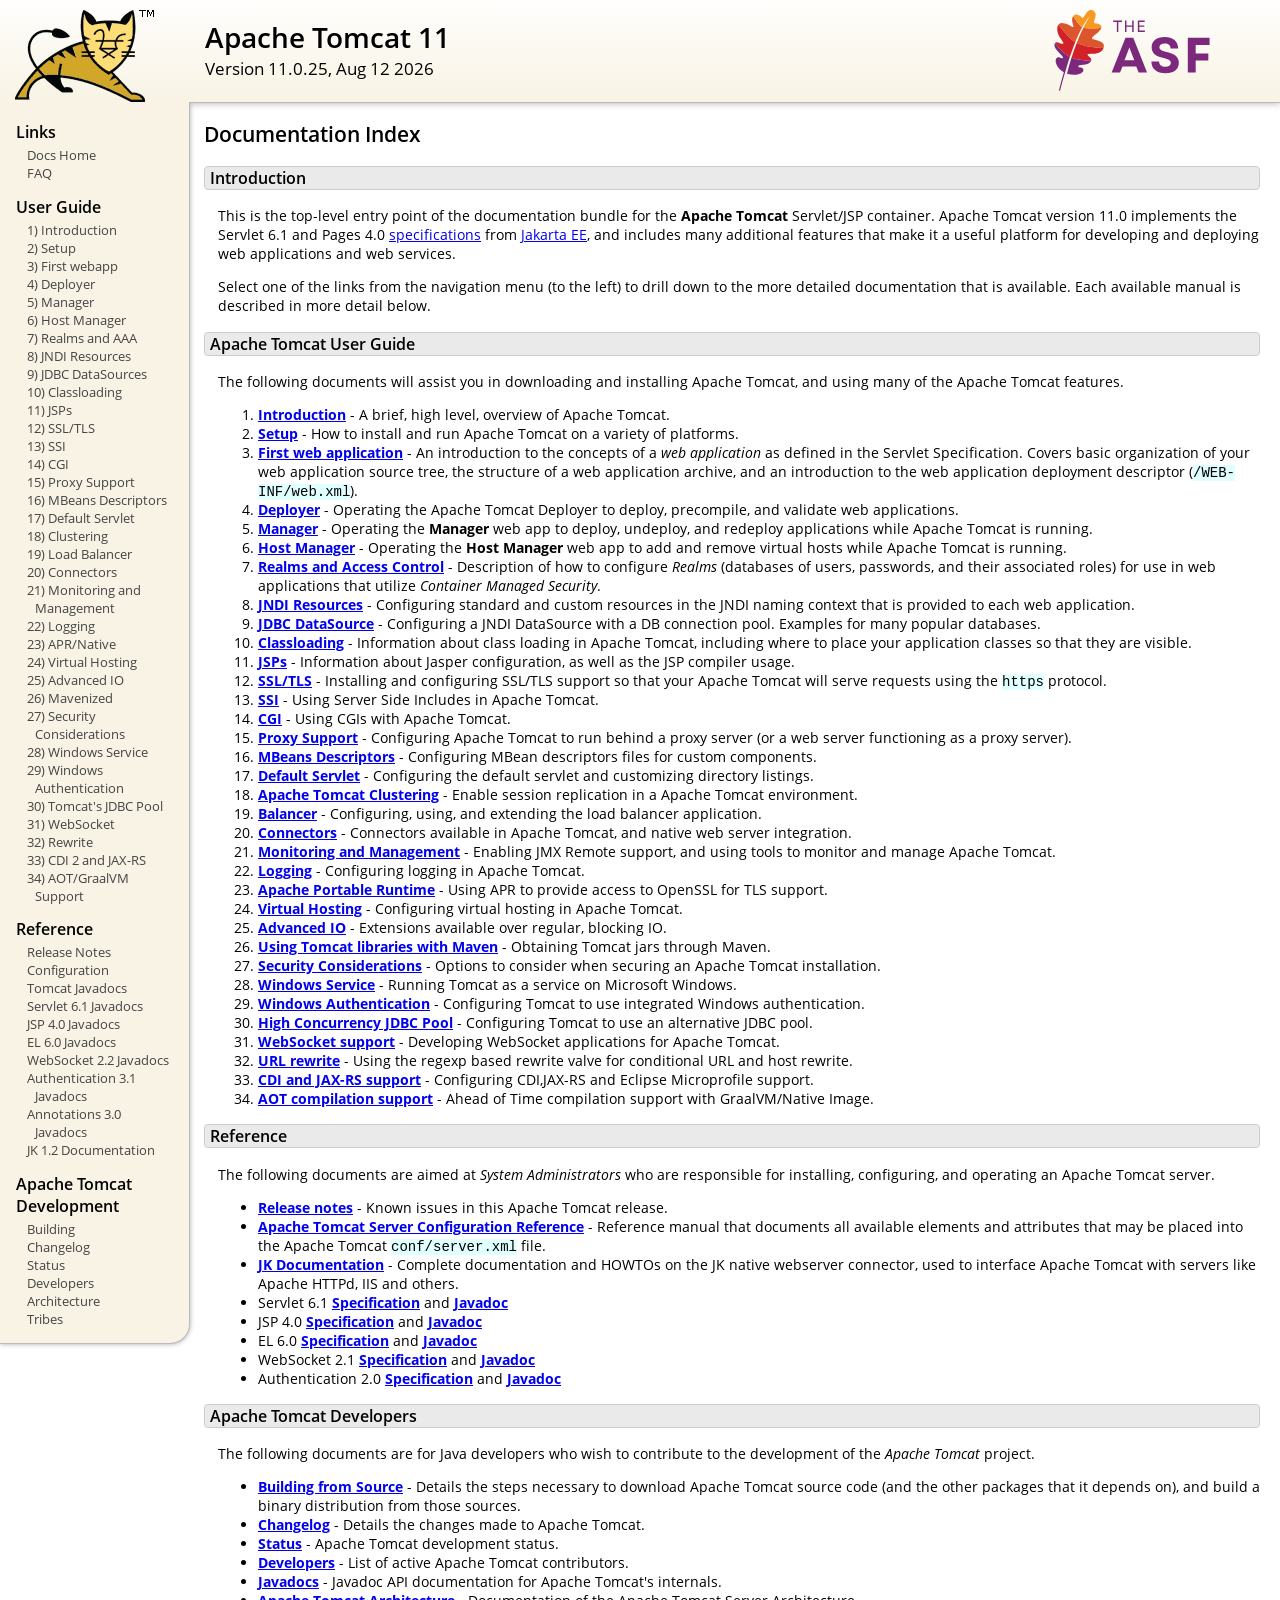
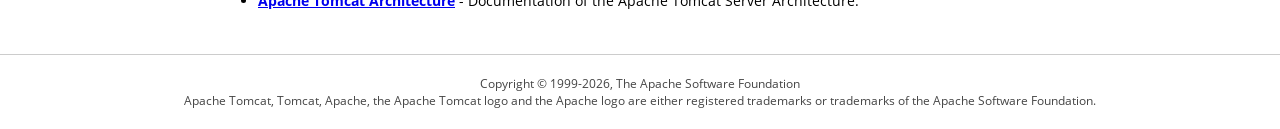
<file: apache-tomcat-11.0.25/webapps/docs/index.html>
<!DOCTYPE html SYSTEM "about:legacy-compat">
<html lang="en"><head><META http-equiv="Content-Type" content="text/html; charset=UTF-8"><link href="./images/docs-stylesheet.css" rel="stylesheet" type="text/css"><title>Apache Tomcat 11 (11.0.25) - Documentation Index</title></head><body><div id="wrapper"><header><div id="header"><div><div><div class="logo noPrint"><a href="https://tomcat.apache.org/"><img alt="Tomcat Home" src="./images/tomcat.png"></a></div><div style="height: 1px;"></div><div class="asfLogo noPrint"><a href="https://www.apache.org/" target="_blank"><img src="./images/asf-logo.svg" alt="The Apache Software Foundation" style="width: 266px; height: 83px;"></a></div><h1>Apache Tomcat 11</h1><div class="versionInfo">
            Version 11.0.25,
            <time datetime="2026-08-12">Aug 12 2026</time></div><div style="height: 1px;"></div><div style="clear: left;"></div></div></div></div></header><div id="middle"><div><div id="mainLeft" class="noprint"><div><nav><div><h2>Links</h2><ul><li><a href="index.html">Docs Home</a></li><li><a href="https://cwiki.apache.org/confluence/display/TOMCAT/FAQ">FAQ</a></li></ul></div><div><h2>User Guide</h2><ul><li><a href="introduction.html">1) Introduction</a></li><li><a href="setup.html">2) Setup</a></li><li><a href="appdev/index.html">3) First webapp</a></li><li><a href="deployer-howto.html">4) Deployer</a></li><li><a href="manager-howto.html">5) Manager</a></li><li><a href="host-manager-howto.html">6) Host Manager</a></li><li><a href="realm-howto.html">7) Realms and AAA</a></li><li><a href="jndi-resources-howto.html">8) JNDI Resources</a></li><li><a href="jndi-datasource-examples-howto.html">9) JDBC DataSources</a></li><li><a href="class-loader-howto.html">10) Classloading</a></li><li><a href="jasper-howto.html">11) JSPs</a></li><li><a href="ssl-howto.html">12) SSL/TLS</a></li><li><a href="ssi-howto.html">13) SSI</a></li><li><a href="cgi-howto.html">14) CGI</a></li><li><a href="proxy-howto.html">15) Proxy Support</a></li><li><a href="mbeans-descriptors-howto.html">16) MBeans Descriptors</a></li><li><a href="default-servlet.html">17) Default Servlet</a></li><li><a href="cluster-howto.html">18) Clustering</a></li><li><a href="balancer-howto.html">19) Load Balancer</a></li><li><a href="connectors.html">20) Connectors</a></li><li><a href="monitoring.html">21) Monitoring and Management</a></li><li><a href="logging.html">22) Logging</a></li><li><a href="apr.html">23) APR/Native</a></li><li><a href="virtual-hosting-howto.html">24) Virtual Hosting</a></li><li><a href="aio.html">25) Advanced IO</a></li><li><a href="maven-jars.html">26) Mavenized</a></li><li><a href="security-howto.html">27) Security Considerations</a></li><li><a href="windows-service-howto.html">28) Windows Service</a></li><li><a href="windows-auth-howto.html">29) Windows Authentication</a></li><li><a href="jdbc-pool.html">30) Tomcat's JDBC Pool</a></li><li><a href="web-socket-howto.html">31) WebSocket</a></li><li><a href="rewrite.html">32) Rewrite</a></li><li><a href="cdi.html">33) CDI 2 and JAX-RS</a></li><li><a href="graal.html">34) AOT/GraalVM Support</a></li></ul></div><div><h2>Reference</h2><ul><li><a href="RELEASE-NOTES.txt">Release Notes</a></li><li><a href="config/index.html">Configuration</a></li><li><a href="api/index.html">Tomcat Javadocs</a></li><li><a href="servletapi/index.html">Servlet 6.1 Javadocs</a></li><li><a href="jspapi/index.html">JSP 4.0 Javadocs</a></li><li><a href="elapi/index.html">EL 6.0 Javadocs</a></li><li><a href="websocketapi/index.html">WebSocket 2.2 Javadocs</a></li><li><a href="jaspicapi/index.html">Authentication 3.1 Javadocs</a></li><li><a href="annotationapi/index.html">Annotations 3.0 Javadocs</a></li><li><a href="https://tomcat.apache.org/connectors-doc/">JK 1.2 Documentation</a></li></ul></div><div><h2>Apache Tomcat Development</h2><ul><li><a href="building.html">Building</a></li><li><a href="changelog.html">Changelog</a></li><li><a href="https://cwiki.apache.org/confluence/display/TOMCAT/Tomcat+Versions">Status</a></li><li><a href="developers.html">Developers</a></li><li><a href="architecture/index.html">Architecture</a></li><li><a href="tribes/introduction.html">Tribes</a></li></ul></div></nav></div></div><div id="mainRight"><div id="content"><h2>Documentation Index</h2><h3 id="Introduction">Introduction</h3><div class="text">

<p>This is the top-level entry point of the documentation bundle for the
<strong>Apache Tomcat</strong> Servlet/JSP container.  Apache Tomcat version
11.0 implements the Servlet 6.1 and Pages 4.0
<a href="https://cwiki.apache.org/confluence/display/TOMCAT/Specifications">specifications</a> from
<a href="https://jakarta.ee/">Jakarta EE</a>, and includes many
additional features that make it a useful platform for developing and deploying
web applications and web services.</p>

<p>Select one of the links from the navigation menu (to the left) to drill
down to the more detailed documentation that is available.  Each available
manual is described in more detail below.</p>

</div><h3 id="Apache_Tomcat_User_Guide">Apache Tomcat User Guide</h3><div class="text">

<p>The following documents will assist you in downloading and installing
Apache Tomcat, and using many of the Apache Tomcat features.</p>

<ol>
<li><a href="introduction.html"><strong>Introduction</strong></a> - A
    brief, high level, overview of Apache Tomcat.</li>
<li><a href="setup.html"><strong>Setup</strong></a> - How to install and run
    Apache Tomcat on a variety of platforms.</li>
<li><a href="appdev/index.html"><strong>First web application</strong></a>
    - An introduction to the concepts of a <em>web application</em> as defined
    in the Servlet Specification.  Covers basic organization of your web application
    source tree, the structure of a web application archive, and an
    introduction to the web application deployment descriptor
    (<code>/WEB-INF/web.xml</code>).</li>
<li><a href="deployer-howto.html"><strong>Deployer</strong></a> -
    Operating the Apache Tomcat Deployer to deploy, precompile, and validate web
    applications.</li>
<li><a href="manager-howto.html"><strong>Manager</strong></a> -
    Operating the <strong>Manager</strong> web app to deploy, undeploy, and
    redeploy applications while Apache Tomcat is running.</li>
<li><a href="host-manager-howto.html"><strong>Host Manager</strong></a> -
    Operating the <strong>Host Manager</strong> web app to add and remove
    virtual hosts while Apache Tomcat is running.</li>
<li><a href="realm-howto.html"><strong>Realms and Access Control</strong></a>
    - Description of how to configure <em>Realms</em> (databases of users,
    passwords, and their associated roles) for use in web applications that
    utilize <em>Container Managed Security</em>.</li>
<li><a href="jndi-resources-howto.html"><strong>JNDI Resources</strong></a>
    - Configuring standard and custom resources in the JNDI naming context
    that is provided to each web application.</li>
<li><a href="jndi-datasource-examples-howto.html">
    <strong>JDBC DataSource</strong></a>
    - Configuring a JNDI DataSource with a DB connection pool.
    Examples for many popular databases.</li>
<li><a href="class-loader-howto.html"><strong>Classloading</strong></a>
    - Information about class loading in Apache Tomcat, including where to place
    your application classes so that they are visible.</li>
<li><a href="jasper-howto.html"><strong>JSPs</strong></a>
    - Information about Jasper configuration, as well as the JSP compiler
    usage.</li>
<li><a href="ssl-howto.html"><strong>SSL/TLS</strong></a> -
    Installing and configuring SSL/TLS support so that your Apache Tomcat will
    serve requests using the <code>https</code> protocol.</li>
<li><a href="ssi-howto.html"><strong>SSI</strong></a> -
    Using Server Side Includes in Apache Tomcat.</li>
<li><a href="cgi-howto.html"><strong>CGI</strong></a> -
    Using CGIs with Apache Tomcat.</li>
<li><a href="proxy-howto.html"><strong>Proxy Support</strong></a> -
    Configuring Apache Tomcat to run behind a proxy server (or a web server
    functioning as a proxy server).</li>
<li><a href="mbeans-descriptors-howto.html"><strong>MBeans Descriptors</strong></a> -
    Configuring MBean descriptors files for custom components.</li>
<li><a href="default-servlet.html"><strong>Default Servlet</strong></a> -
    Configuring the default servlet and customizing directory listings.</li>
<li><a href="cluster-howto.html"><strong>Apache Tomcat Clustering</strong></a> -
    Enable session replication in a Apache Tomcat environment.</li>
<li><a href="balancer-howto.html"><strong>Balancer</strong></a> -
    Configuring, using, and extending the load balancer application.</li>
<li><a href="connectors.html"><strong>Connectors</strong></a> -
    Connectors available in Apache Tomcat, and native web server integration.</li>
<li><a href="monitoring.html"><strong>Monitoring and Management</strong></a> -
    Enabling JMX Remote support, and using tools to monitor and manage Apache Tomcat.</li>
<li><a href="logging.html"><strong>Logging</strong></a> -
    Configuring logging in Apache Tomcat.</li>
<li><a href="apr.html"><strong>Apache Portable Runtime</strong></a> -
    Using APR to provide access to OpenSSL for TLS support.</li>
<li><a href="virtual-hosting-howto.html"><strong>Virtual Hosting</strong></a> -
    Configuring virtual hosting in Apache Tomcat.</li>
<li><a href="aio.html"><strong>Advanced IO</strong></a> -
    Extensions available over regular, blocking IO.</li>
<li><a href="maven-jars.html"><strong>Using Tomcat libraries with Maven</strong></a> -
    Obtaining Tomcat jars through Maven.</li>
<li><a href="security-howto.html"><strong>Security Considerations</strong></a> -
    Options to consider when securing an Apache Tomcat installation.</li>
<li><a href="windows-service-howto.html"><strong>Windows Service</strong></a> -
    Running Tomcat as a service on Microsoft Windows.</li>
<li><a href="windows-auth-howto.html"><strong>Windows Authentication</strong></a> -
    Configuring Tomcat to use integrated Windows authentication.</li>
<li><a href="jdbc-pool.html"><strong>High Concurrency JDBC Pool</strong></a> -
    Configuring Tomcat to use an alternative JDBC pool.</li>
<li><a href="web-socket-howto.html"><strong>WebSocket support</strong></a> -
    Developing WebSocket applications for Apache Tomcat.</li>
<li><a href="rewrite.html"><strong>URL rewrite</strong></a> -
    Using the regexp based rewrite valve for conditional URL and host rewrite.</li>
<li><a href="cdi.html"><strong>CDI and JAX-RS support</strong></a> -
    Configuring CDI,JAX-RS and Eclipse Microprofile support.</li>
<li><a href="graal.html"><strong>AOT compilation support</strong></a> -
    Ahead of Time compilation support with GraalVM/Native Image.</li>
</ol>

</div><h3 id="Reference">Reference</h3><div class="text">

<p>The following documents are aimed at <em>System Administrators</em> who
are responsible for installing, configuring, and operating an Apache Tomcat server.
</p>
<ul>
<li><a href="RELEASE-NOTES.txt"><strong>Release notes</strong></a>
    - Known issues in this Apache Tomcat release.
    </li>
<li><a href="config/index.html"><strong>Apache Tomcat Server Configuration Reference</strong></a>
    - Reference manual that documents all available elements and attributes
      that may be placed into the Apache Tomcat <code>conf/server.xml</code> file.
    </li>
<li><a href="https://tomcat.apache.org/connectors-doc/index.html"><strong>JK Documentation</strong></a>
    - Complete documentation and HOWTOs on the JK native webserver connector,
      used to interface Apache Tomcat with servers like Apache HTTPd, IIS
      and others.</li>
<li>Servlet 6.1
    <a href="https://jakarta.ee/specifications/servlet/6.1/">
    <strong>Specification</strong></a> and
    <a href="https://jakarta.ee/specifications/servlet/6.1/apidocs">
    <strong>Javadoc</strong></a>
    </li>
<li>JSP 4.0
    <a href="https://jakarta.ee/specifications/pages/4.0/">
    <strong>Specification</strong></a> and
    <a href="https://jakarta.ee/specifications/pages/4.0/apidocs">
    <strong>Javadoc</strong></a>
    </li>
<li>EL 6.0
    <a href="https://jakarta.ee/specifications/expression-language/6.0/">
    <strong>Specification</strong></a> and
    <a href="https://jakarta.ee/specifications/expression-language/6.0/apidocs">
    <strong>Javadoc</strong></a>
    </li>
<li>WebSocket 2.1
    <a href="https://jakarta.ee/specifications/websocket/2.1/">
    <strong>Specification</strong></a> and
    <a href="https://jakarta.ee/specifications/websocket/2.1/apidocs">
    <strong>Javadoc</strong></a>
    </li>
<li>Authentication 2.0
    <a href="https://jakarta.ee/specifications/authentication/2.0/">
    <strong>Specification</strong></a> and
    <a href="https://jakarta.ee/specifications/authentication/2.0/apidocs">
    <strong>Javadoc</strong></a>
    </li>
</ul>

</div><h3 id="Apache_Tomcat_Developers">Apache Tomcat Developers</h3><div class="text">

<p>The following documents are for Java developers who wish to contribute to
the development of the <em>Apache Tomcat</em> project.</p>
<ul>
<li><a href="building.html"><strong>Building from Source</strong></a> -
    Details the steps necessary to download Apache Tomcat source code (and the
    other packages that it depends on), and build a binary distribution from
    those sources.
    </li>
<li><a href="changelog.html"><strong>Changelog</strong></a> - Details the
    changes made to Apache Tomcat.
    </li>
<li><a href="https://cwiki.apache.org/confluence/display/TOMCAT/Tomcat+Versions"><strong>Status</strong></a> -
    Apache Tomcat development status.
    </li>
<li><a href="developers.html"><strong>Developers</strong></a> - List of active
    Apache Tomcat contributors.
    </li>
<li><a href="api/index.html"><strong>Javadocs</strong></a>
    - Javadoc API documentation for Apache Tomcat's internals.</li>
<li><a href="architecture/index.html"><strong>Apache Tomcat Architecture</strong></a>
    - Documentation of the Apache Tomcat Server Architecture.</li>
</ul>

</div></div></div></div></div><footer><div id="footer">
    Copyright &copy; 1999-2026, The Apache Software Foundation
    <br>
    Apache Tomcat, Tomcat, Apache, the Apache Tomcat logo and the Apache logo
    are either registered trademarks or trademarks of the Apache Software
    Foundation.
    </div></footer></div></body></html>
</file>
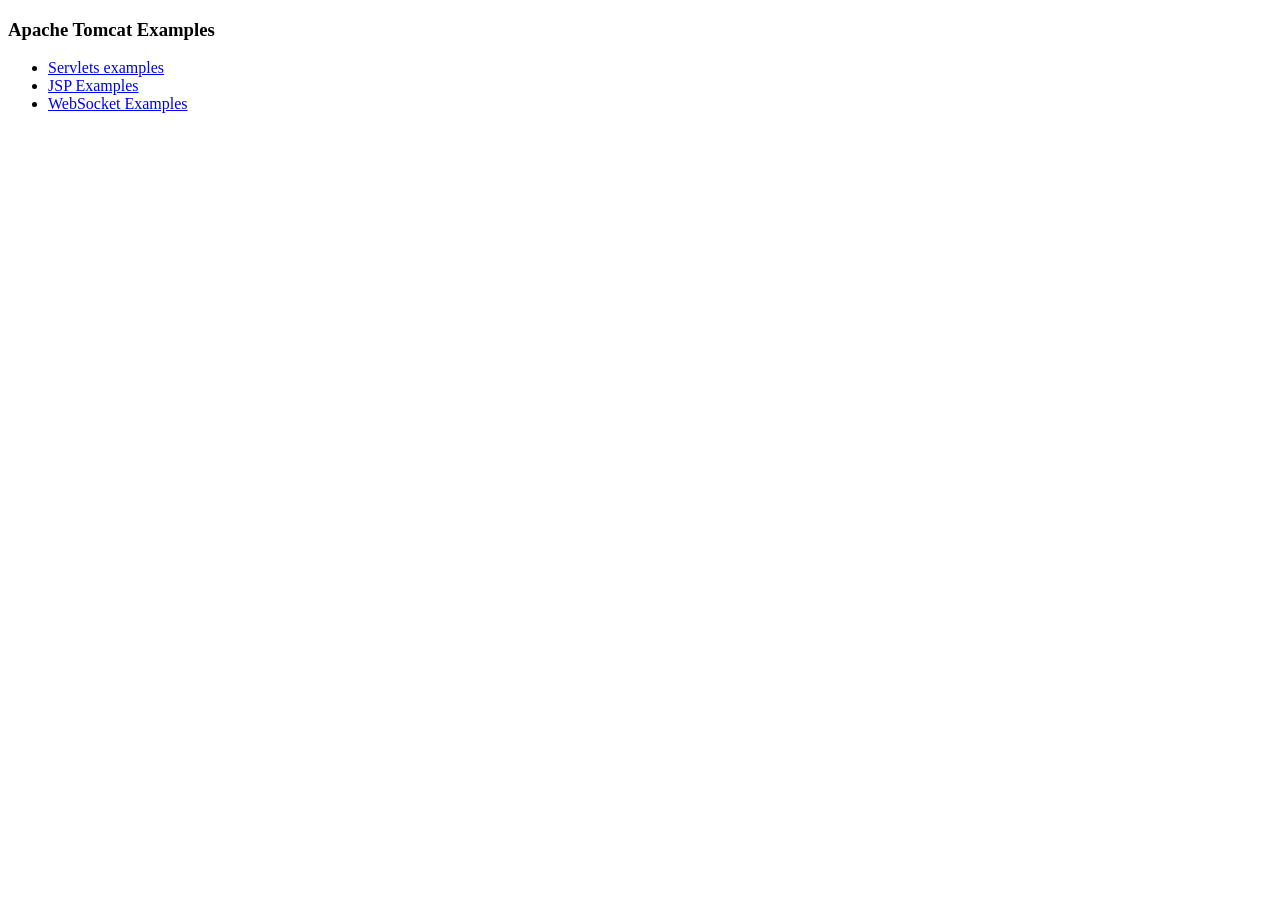
<file: apache-tomcat-11.0.25/webapps/examples/index.html>
<!--
  Licensed to the Apache Software Foundation (ASF) under one or more
  contributor license agreements.  See the NOTICE file distributed with
  this work for additional information regarding copyright ownership.
  The ASF licenses this file to You under the Apache License, Version 2.0
  (the "License"); you may not use this file except in compliance with
  the License.  You may obtain a copy of the License at

      http://www.apache.org/licenses/LICENSE-2.0

  Unless required by applicable law or agreed to in writing, software
  distributed under the License is distributed on an "AS IS" BASIS,
  WITHOUT WARRANTIES OR CONDITIONS OF ANY KIND, either express or implied.
  See the License for the specific language governing permissions and
  limitations under the License.
-->
<!DOCTYPE HTML><html lang="en"><head>
<meta charset="UTF-8">
<title>Apache Tomcat Examples</title>
</head>
<body>
<p>
<h3>Apache Tomcat Examples</H3>
<p></p>
<ul>
<li><a href="servlets">Servlets examples</a></li>
<li><a href="jsp">JSP Examples</a></li>
<li><a href="websocket/index.xhtml">WebSocket Examples</a></li>
</ul>
</body></html>
</file>
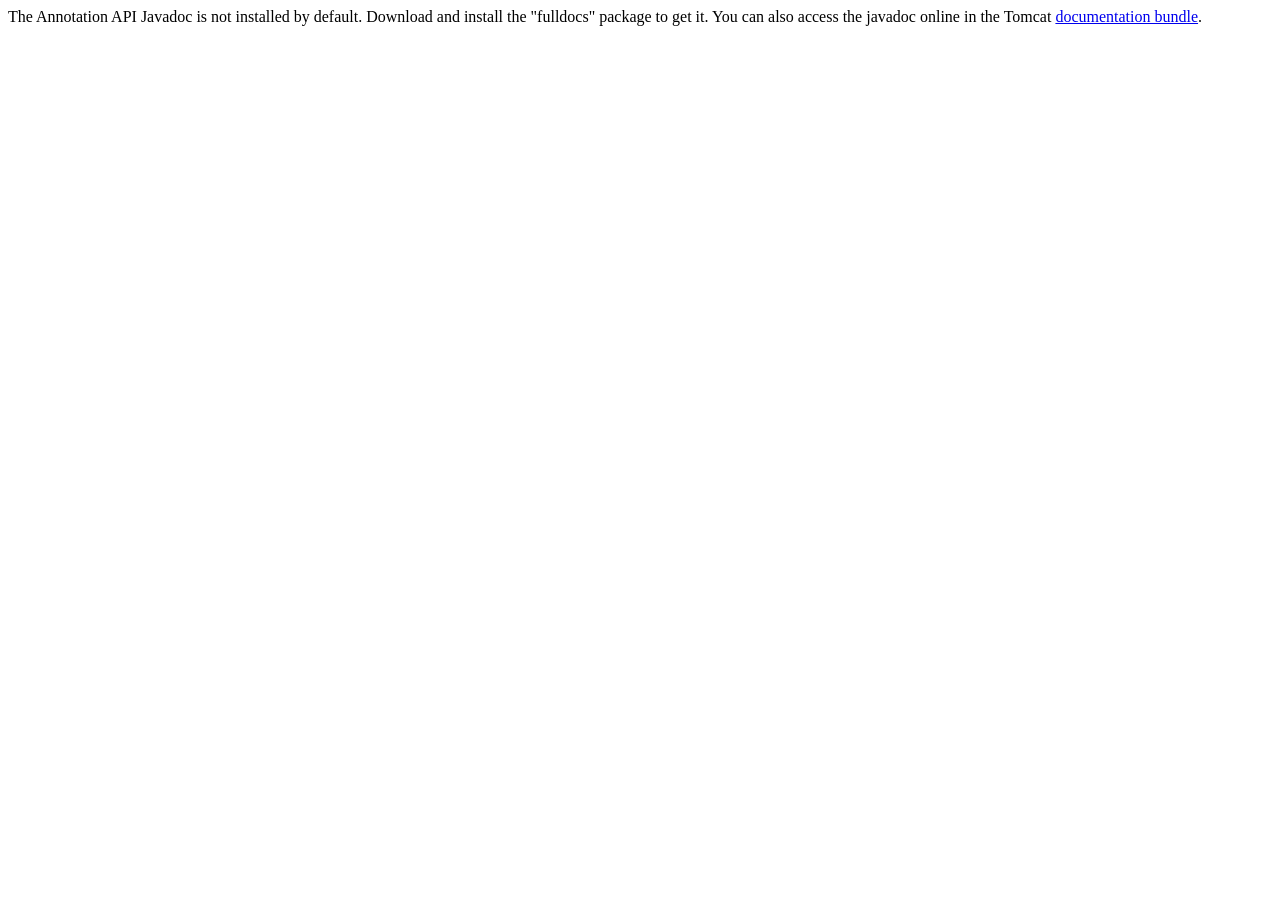
<file: apache-tomcat-11.0.25/webapps/docs/annotationapi/index.html>
<!--
  Licensed to the Apache Software Foundation (ASF) under one or more
  contributor license agreements.  See the NOTICE file distributed with
  this work for additional information regarding copyright ownership.
  The ASF licenses this file to You under the Apache License, Version 2.0
  (the "License"); you may not use this file except in compliance with
  the License.  You may obtain a copy of the License at

      http://www.apache.org/licenses/LICENSE-2.0

  Unless required by applicable law or agreed to in writing, software
  distributed under the License is distributed on an "AS IS" BASIS,
  WITHOUT WARRANTIES OR CONDITIONS OF ANY KIND, either express or implied.
  See the License for the specific language governing permissions and
  limitations under the License.
-->
<!DOCTYPE html>
<html>
<head>
    <meta charset="UTF-8" />
    <title>API docs</title>
</head>

<body>

The Annotation API Javadoc is not installed by default. Download and install
the "fulldocs" package to get it.

You can also access the javadoc online in the Tomcat
<a href="https://tomcat.apache.org/tomcat-11.0-doc/">
    documentation bundle</a>.

</body>
</html>
</file>
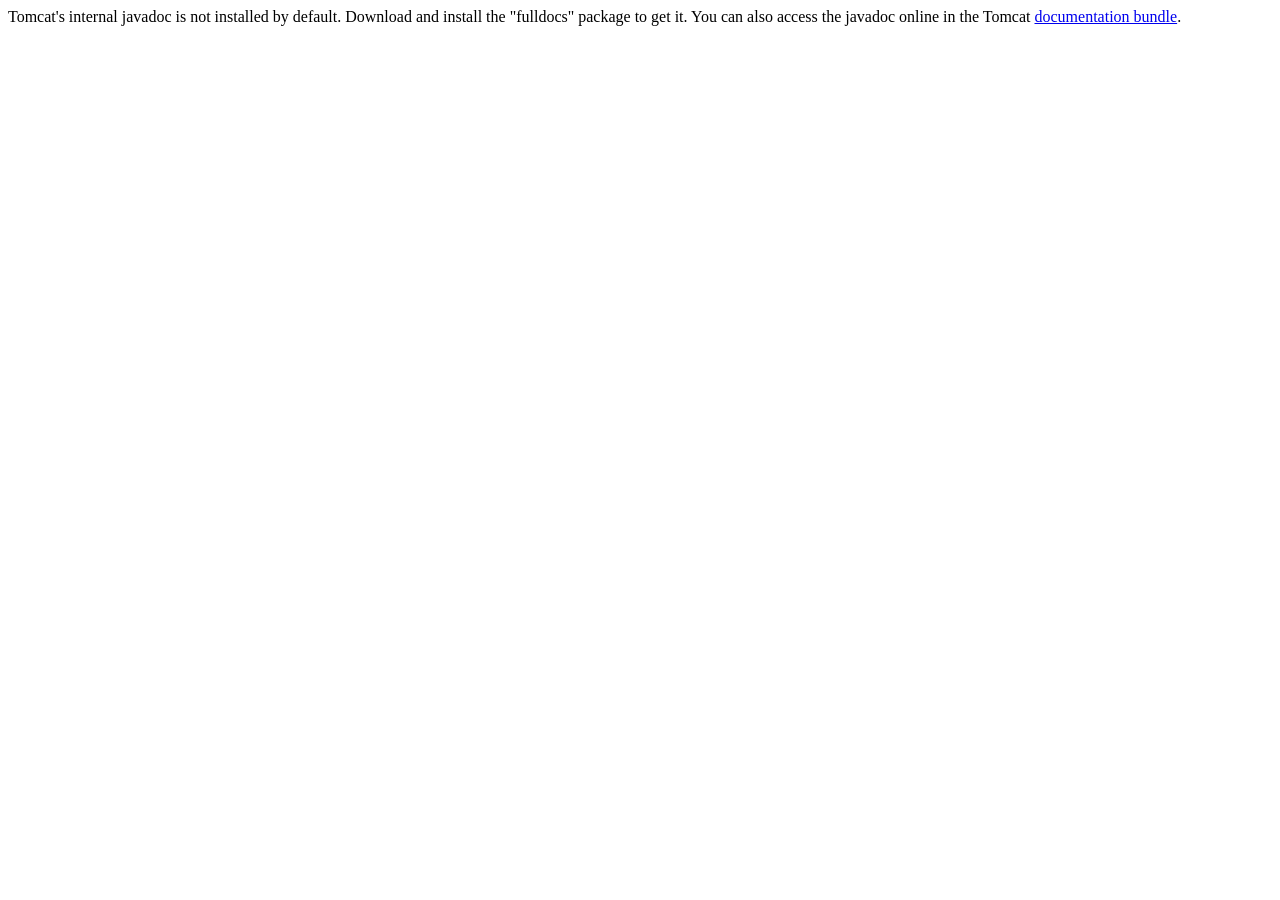
<file: apache-tomcat-11.0.25/webapps/docs/api/index.html>
<!--
  Licensed to the Apache Software Foundation (ASF) under one or more
  contributor license agreements.  See the NOTICE file distributed with
  this work for additional information regarding copyright ownership.
  The ASF licenses this file to You under the Apache License, Version 2.0
  (the "License"); you may not use this file except in compliance with
  the License.  You may obtain a copy of the License at

      http://www.apache.org/licenses/LICENSE-2.0

  Unless required by applicable law or agreed to in writing, software
  distributed under the License is distributed on an "AS IS" BASIS,
  WITHOUT WARRANTIES OR CONDITIONS OF ANY KIND, either express or implied.
  See the License for the specific language governing permissions and
  limitations under the License.
-->
<!DOCTYPE html>
<html>
    <head>
    <meta charset="UTF-8" />
    <title>API docs</title>
</head>

<body>

Tomcat's internal javadoc is not installed by default. Download and install
the "fulldocs" package to get it.

You can also access the javadoc online in the Tomcat
<a href="https://tomcat.apache.org/tomcat-11.0-doc/">
documentation bundle</a>.

</body>
</html>
</file>
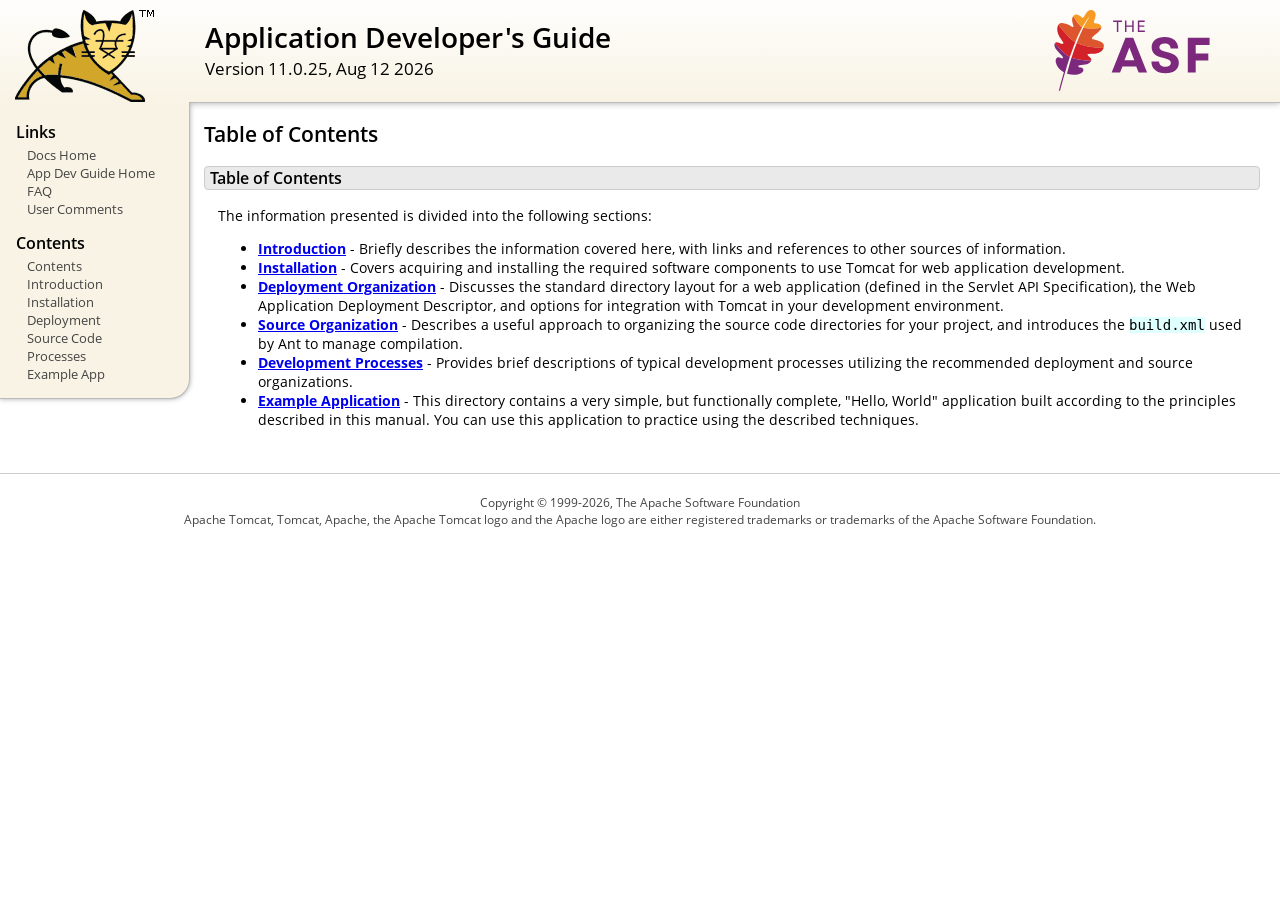
<file: apache-tomcat-11.0.25/webapps/docs/appdev/index.html>
<!DOCTYPE html SYSTEM "about:legacy-compat">
<html lang="en"><head><META http-equiv="Content-Type" content="text/html; charset=UTF-8"><link href="../images/docs-stylesheet.css" rel="stylesheet" type="text/css"><title>Application Developer's Guide (11.0.25) - Table of Contents</title></head><body><div id="wrapper"><header><div id="header"><div><div><div class="logo noPrint"><a href="https://tomcat.apache.org/"><img alt="Tomcat Home" src="../images/tomcat.png"></a></div><div style="height: 1px;"></div><div class="asfLogo noPrint"><a href="https://www.apache.org/" target="_blank"><img src="../images/asf-logo.svg" alt="The Apache Software Foundation" style="width: 266px; height: 83px;"></a></div><h1>Application Developer's Guide</h1><div class="versionInfo">
            Version 11.0.25,
            <time datetime="2026-08-12">Aug 12 2026</time></div><div style="height: 1px;"></div><div style="clear: left;"></div></div></div></div></header><div id="middle"><div><div id="mainLeft" class="noprint"><div><nav><div><h2>Links</h2><ul><li><a href="../index.html">Docs Home</a></li><li><a href="index.html">App Dev Guide Home</a></li><li><a href="https://cwiki.apache.org/confluence/display/TOMCAT/FAQ">FAQ</a></li><li><a href="#comments_section">User Comments</a></li></ul></div><div><h2>Contents</h2><ul><li><a href="index.html">Contents</a></li><li><a href="introduction.html">Introduction</a></li><li><a href="installation.html">Installation</a></li><li><a href="deployment.html">Deployment</a></li><li><a href="source.html">Source Code</a></li><li><a href="processes.html">Processes</a></li><li><a href="sample/">Example App</a></li></ul></div></nav></div></div><div id="mainRight"><div id="content"><h2>Table of Contents</h2><h3 id="Table_of_Contents">Table of Contents</h3><div class="text">

<p>The information presented is divided into the following sections:</p>
<ul>
<li><a href="introduction.html"><strong>Introduction</strong></a> -
    Briefly describes the information covered here, with
    links and references to other sources of information.</li>
<li><a href="installation.html"><strong>Installation</strong></a> -
    Covers acquiring and installing the required software
    components to use Tomcat for web application development.</li>
<li><a href="deployment.html"><strong>Deployment Organization</strong></a> -
    Discusses the standard directory layout for a web application
    (defined in the Servlet API Specification), the Web Application
    Deployment Descriptor, and options for integration with Tomcat
    in your development environment.</li>
<li><a href="source.html"><strong>Source Organization</strong></a> -
    Describes a useful approach to organizing the source code
    directories for your project, and introduces the
    <code>build.xml</code> used by Ant to manage compilation.</li>
<li><a href="processes.html"><strong>Development Processes</strong></a> -
    Provides brief descriptions of typical development processes
    utilizing the recommended deployment and source organizations.</li>
<li><a href="sample/" target="_blank"><strong>Example Application</strong></a> -
    This directory contains a very simple, but functionally complete,
    "Hello, World" application built according to the principles
    described in this manual.  You can use this application to
    practice using the described techniques.</li>
</ul>

</div></div></div></div></div><footer><div id="footer">
    Copyright &copy; 1999-2026, The Apache Software Foundation
    <br>
    Apache Tomcat, Tomcat, Apache, the Apache Tomcat logo and the Apache logo
    are either registered trademarks or trademarks of the Apache Software
    Foundation.
    </div></footer></div></body></html>
</file>
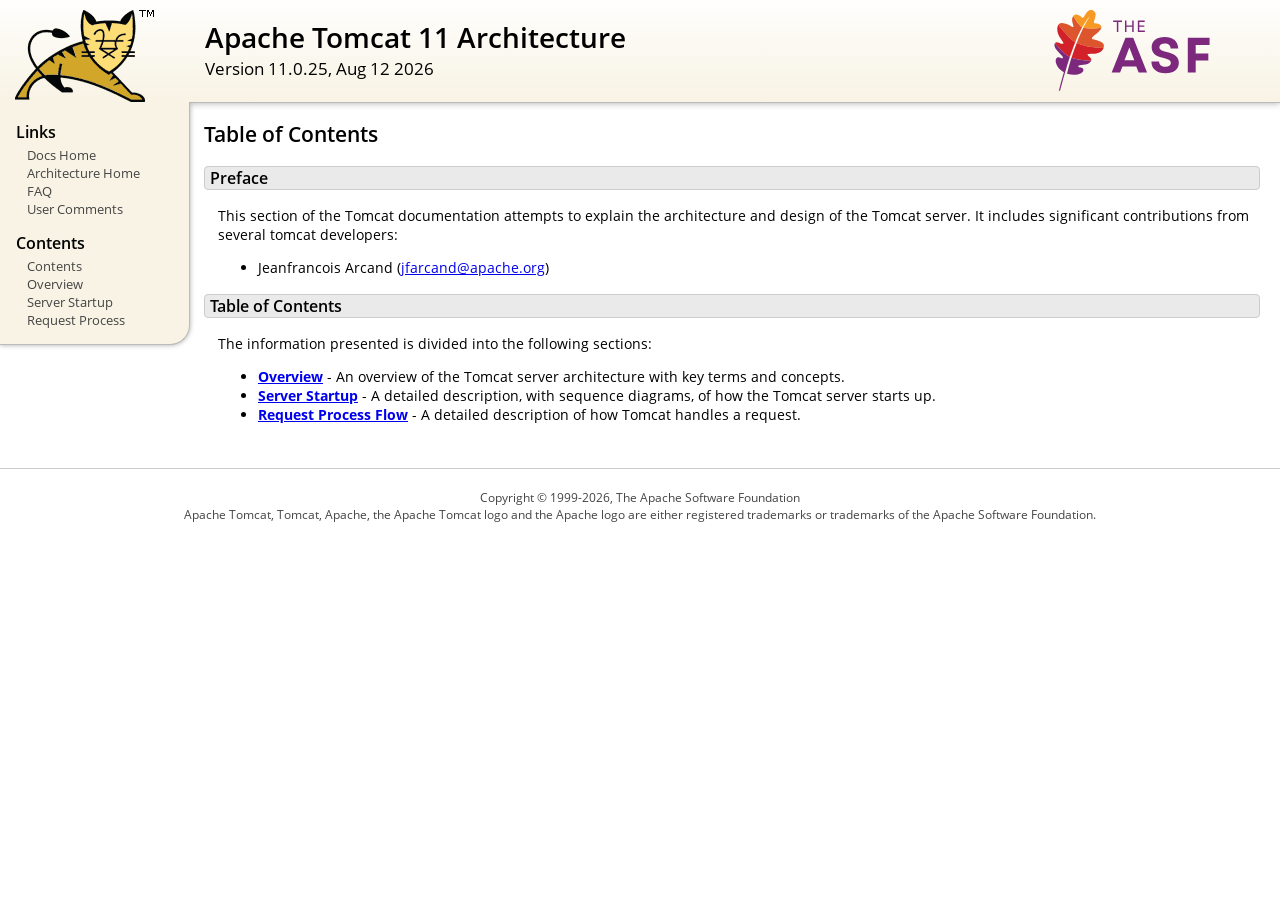
<file: apache-tomcat-11.0.25/webapps/docs/architecture/index.html>
<!DOCTYPE html SYSTEM "about:legacy-compat">
<html lang="en"><head><META http-equiv="Content-Type" content="text/html; charset=UTF-8"><link href="../images/docs-stylesheet.css" rel="stylesheet" type="text/css"><title>Apache Tomcat 11 Architecture (11.0.25) - Table of Contents</title></head><body><div id="wrapper"><header><div id="header"><div><div><div class="logo noPrint"><a href="https://tomcat.apache.org/"><img alt="Tomcat Home" src="../images/tomcat.png"></a></div><div style="height: 1px;"></div><div class="asfLogo noPrint"><a href="https://www.apache.org/" target="_blank"><img src="../images/asf-logo.svg" alt="The Apache Software Foundation" style="width: 266px; height: 83px;"></a></div><h1>Apache Tomcat 11 Architecture</h1><div class="versionInfo">
            Version 11.0.25,
            <time datetime="2026-08-12">Aug 12 2026</time></div><div style="height: 1px;"></div><div style="clear: left;"></div></div></div></div></header><div id="middle"><div><div id="mainLeft" class="noprint"><div><nav><div><h2>Links</h2><ul><li><a href="../index.html">Docs Home</a></li><li><a href="index.html">Architecture Home</a></li><li><a href="https://cwiki.apache.org/confluence/display/TOMCAT/FAQ">FAQ</a></li><li><a href="#comments_section">User Comments</a></li></ul></div><div><h2>Contents</h2><ul><li><a href="index.html">Contents</a></li><li><a href="overview.html">Overview</a></li><li><a href="startup.html">Server Startup</a></li><li><a href="requestProcess.html">Request Process</a></li></ul></div></nav></div></div><div id="mainRight"><div id="content"><h2>Table of Contents</h2><h3 id="Preface">Preface</h3><div class="text">

<p>This section of the Tomcat documentation attempts to explain
the architecture and design of the Tomcat server.  It includes significant
contributions from several tomcat developers:
</p>
<ul>
<li>Jeanfrancois Arcand
    (<a href="mailto:jfarcand@apache.org">jfarcand@apache.org</a>)</li>
</ul>

</div><h3 id="Table_of_Contents">Table of Contents</h3><div class="text">

<p>The information presented is divided into the following sections:</p>
<ul>
<li><a href="overview.html"><strong>Overview</strong></a> -
    An overview of the Tomcat server architecture with key terms
    and concepts.</li>
<li><a href="startup.html"><strong>Server Startup</strong></a> -
    A detailed description, with sequence diagrams, of how the Tomcat
    server starts up.</li>
<li><a href="requestProcess.html"><strong>Request Process Flow</strong></a> -
    A detailed description of how Tomcat handles a request.</li>
</ul>

</div></div></div></div></div><footer><div id="footer">
    Copyright &copy; 1999-2026, The Apache Software Foundation
    <br>
    Apache Tomcat, Tomcat, Apache, the Apache Tomcat logo and the Apache logo
    are either registered trademarks or trademarks of the Apache Software
    Foundation.
    </div></footer></div></body></html>
</file>
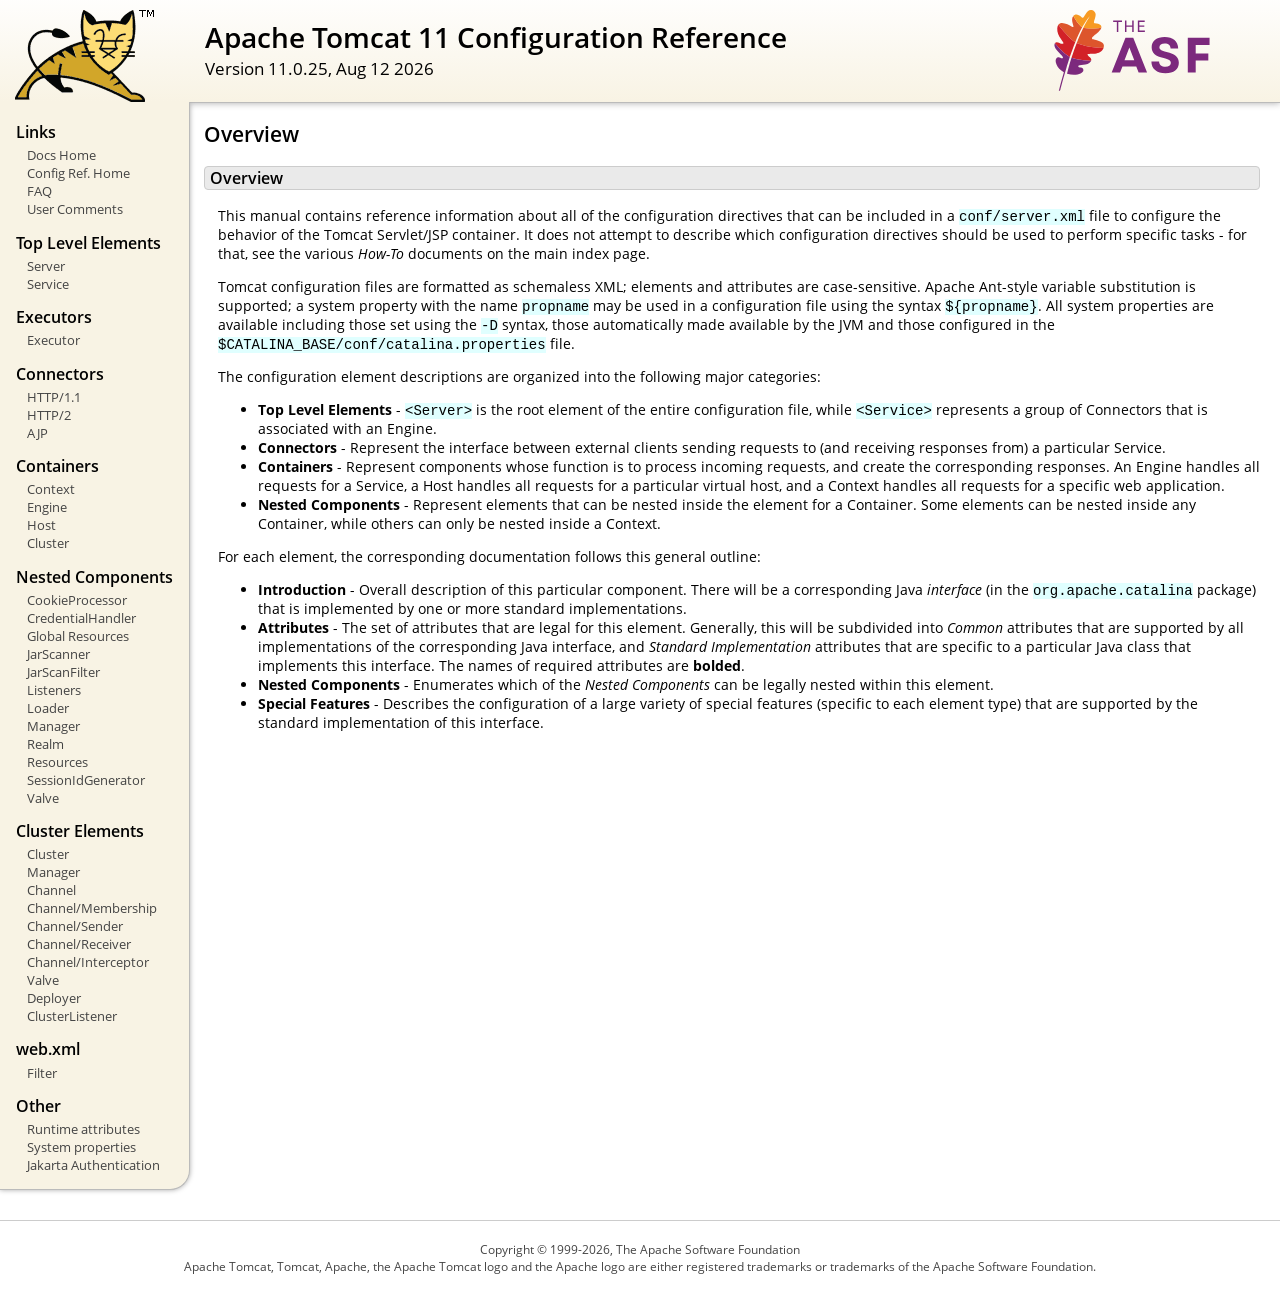
<file: apache-tomcat-11.0.25/webapps/docs/config/index.html>
<!DOCTYPE html SYSTEM "about:legacy-compat">
<html lang="en"><head><META http-equiv="Content-Type" content="text/html; charset=UTF-8"><link href="../images/docs-stylesheet.css" rel="stylesheet" type="text/css"><title>Apache Tomcat 11 Configuration Reference (11.0.25) - Overview</title></head><body><div id="wrapper"><header><div id="header"><div><div><div class="logo noPrint"><a href="https://tomcat.apache.org/"><img alt="Tomcat Home" src="../images/tomcat.png"></a></div><div style="height: 1px;"></div><div class="asfLogo noPrint"><a href="https://www.apache.org/" target="_blank"><img src="../images/asf-logo.svg" alt="The Apache Software Foundation" style="width: 266px; height: 83px;"></a></div><h1>Apache Tomcat 11 Configuration Reference</h1><div class="versionInfo">
            Version 11.0.25,
            <time datetime="2026-08-12">Aug 12 2026</time></div><div style="height: 1px;"></div><div style="clear: left;"></div></div></div></div></header><div id="middle"><div><div id="mainLeft" class="noprint"><div><nav><div><h2>Links</h2><ul><li><a href="../index.html">Docs Home</a></li><li><a href="index.html">Config Ref. Home</a></li><li><a href="https://cwiki.apache.org/confluence/display/TOMCAT/FAQ">FAQ</a></li><li><a href="#comments_section">User Comments</a></li></ul></div><div><h2>Top Level Elements</h2><ul><li><a href="server.html">Server</a></li><li><a href="service.html">Service</a></li></ul></div><div><h2>Executors</h2><ul><li><a href="executor.html">Executor</a></li></ul></div><div><h2>Connectors</h2><ul><li><a href="http.html">HTTP/1.1</a></li><li><a href="http2.html">HTTP/2</a></li><li><a href="ajp.html">AJP</a></li></ul></div><div><h2>Containers</h2><ul><li><a href="context.html">Context</a></li><li><a href="engine.html">Engine</a></li><li><a href="host.html">Host</a></li><li><a href="cluster.html">Cluster</a></li></ul></div><div><h2>Nested Components</h2><ul><li><a href="cookie-processor.html">CookieProcessor</a></li><li><a href="credentialhandler.html">CredentialHandler</a></li><li><a href="globalresources.html">Global Resources</a></li><li><a href="jar-scanner.html">JarScanner</a></li><li><a href="jar-scan-filter.html">JarScanFilter</a></li><li><a href="listeners.html">Listeners</a></li><li><a href="loader.html">Loader</a></li><li><a href="manager.html">Manager</a></li><li><a href="realm.html">Realm</a></li><li><a href="resources.html">Resources</a></li><li><a href="sessionidgenerator.html">SessionIdGenerator</a></li><li><a href="valve.html">Valve</a></li></ul></div><div><h2>Cluster Elements</h2><ul><li><a href="cluster.html">Cluster</a></li><li><a href="cluster-manager.html">Manager</a></li><li><a href="cluster-channel.html">Channel</a></li><li><a href="cluster-membership.html">Channel/Membership</a></li><li><a href="cluster-sender.html">Channel/Sender</a></li><li><a href="cluster-receiver.html">Channel/Receiver</a></li><li><a href="cluster-interceptor.html">Channel/Interceptor</a></li><li><a href="cluster-valve.html">Valve</a></li><li><a href="cluster-deployer.html">Deployer</a></li><li><a href="cluster-listener.html">ClusterListener</a></li></ul></div><div><h2>web.xml</h2><ul><li><a href="filter.html">Filter</a></li></ul></div><div><h2>Other</h2><ul><li><a href="runtime-attributes.html">Runtime attributes</a></li><li><a href="systemprops.html">System properties</a></li><li><a href="jaspic.html">Jakarta Authentication</a></li></ul></div></nav></div></div><div id="mainRight"><div id="content"><h2>Overview</h2><h3 id="Overview">Overview</h3><div class="text">

<p>This manual contains reference information about all of the configuration
directives that can be included in a <code>conf/server.xml</code> file to
configure the behavior of the Tomcat Servlet/JSP container.  It does not
attempt to describe which configuration directives should be used to perform
specific tasks - for that, see the various <em>How-To</em> documents on the
main index page.</p>

<p>Tomcat configuration files are formatted as schemaless XML; elements and
attributes are case-sensitive. Apache Ant-style variable substitution
is supported; a system property with the name <code>propname</code> may be
used in a configuration file using the syntax <code>${propname}</code>. All
system properties are available including those set using the <code>-D</code>
syntax, those automatically made available by the JVM and those configured in
the <code>$CATALINA_BASE/conf/catalina.properties</code> file.
</p>

<p>The configuration element descriptions are organized into the following
major categories:</p>
<ul>
<li><strong>Top Level Elements</strong> - <code>&lt;Server&gt;</code> is the
    root element of the entire configuration file, while
    <code>&lt;Service&gt;</code> represents a group of Connectors that is
    associated with an Engine.</li>
<li><strong>Connectors</strong> - Represent the interface between external
    clients sending requests to (and receiving responses from) a particular
    Service.</li>
<li><strong>Containers</strong> - Represent components whose function is to
    process incoming requests, and create the corresponding responses.
    An Engine handles all requests for a Service, a Host handles all requests
    for a particular virtual host, and a Context handles all requests for a
    specific web application.</li>
<li><strong>Nested Components</strong> - Represent elements that can be
    nested inside the element for a Container.  Some elements can be nested
    inside any Container, while others can only be nested inside a
    Context.</li>
</ul>

<p>For each element, the corresponding documentation follows this general
outline:</p>
<ul>
<li><strong>Introduction</strong> - Overall description of this particular
    component.  There will be a corresponding Java <em>interface</em> (in
    the <code>org.apache.catalina</code> package) that is implemented by one
    or more standard implementations.</li>
<li><strong>Attributes</strong> - The set of attributes that are legal for
    this element.  Generally, this will be subdivided into <em>Common</em>
    attributes that are supported by all implementations of the corresponding
    Java interface, and <em>Standard Implementation</em> attributes that are
    specific to a particular Java class that implements this interface.
    The names of required attributes are <strong>bolded</strong>.</li>
<li><strong>Nested Components</strong> - Enumerates which of the <em>Nested
    Components</em> can be legally nested within this element.</li>
<li><strong>Special Features</strong> - Describes the configuration of a large
    variety of special features (specific to each element type) that are
    supported by the standard implementation of this interface.</li>
</ul>

</div></div></div></div></div><footer><div id="footer">
    Copyright &copy; 1999-2026, The Apache Software Foundation
    <br>
    Apache Tomcat, Tomcat, Apache, the Apache Tomcat logo and the Apache logo
    are either registered trademarks or trademarks of the Apache Software
    Foundation.
    </div></footer></div></body></html>
</file>
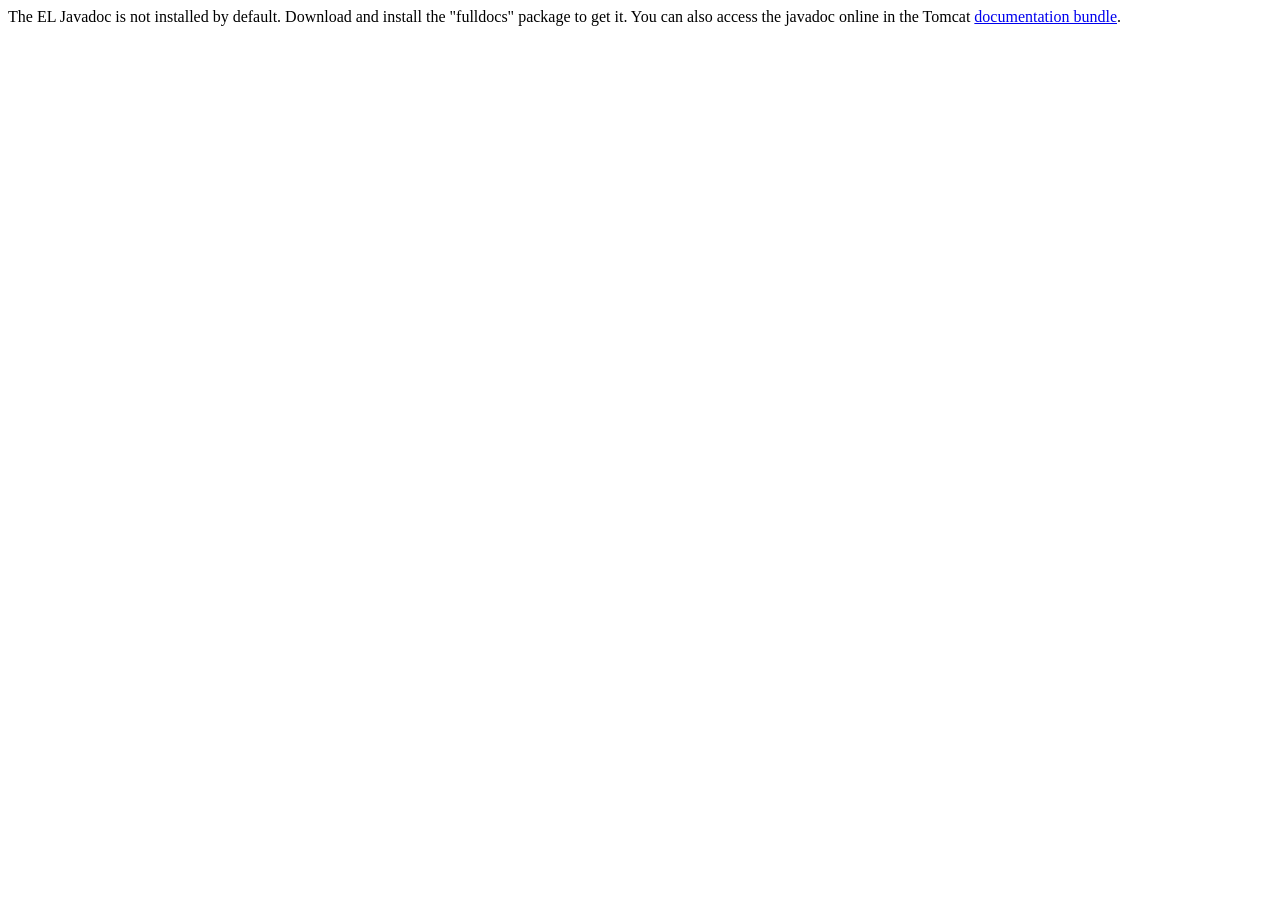
<file: apache-tomcat-11.0.25/webapps/docs/elapi/index.html>
<!--
  Licensed to the Apache Software Foundation (ASF) under one or more
  contributor license agreements.  See the NOTICE file distributed with
  this work for additional information regarding copyright ownership.
  The ASF licenses this file to You under the Apache License, Version 2.0
  (the "License"); you may not use this file except in compliance with
  the License.  You may obtain a copy of the License at

      http://www.apache.org/licenses/LICENSE-2.0

  Unless required by applicable law or agreed to in writing, software
  distributed under the License is distributed on an "AS IS" BASIS,
  WITHOUT WARRANTIES OR CONDITIONS OF ANY KIND, either express or implied.
  See the License for the specific language governing permissions and
  limitations under the License.
-->
<!DOCTYPE html>
<html>
    <head>
    <meta charset="UTF-8" />
    <title>API docs</title>
</head>

<body>

The EL Javadoc is not installed by default. Download and install
the "fulldocs" package to get it.

You can also access the javadoc online in the Tomcat
<a href="https://tomcat.apache.org/tomcat-11.0-doc/">
documentation bundle</a>.

</body>
</html>
</file>
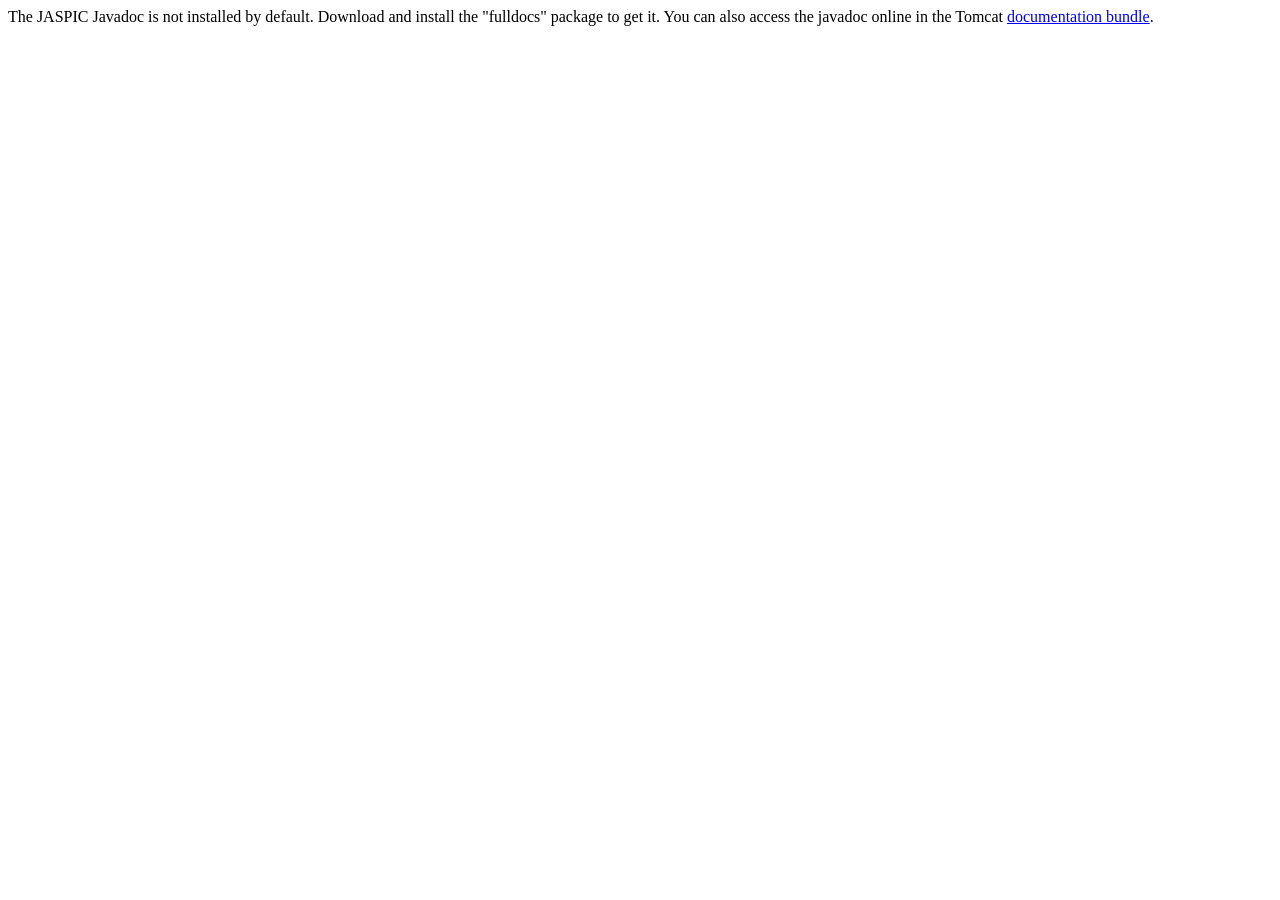
<file: apache-tomcat-11.0.25/webapps/docs/jaspicapi/index.html>
<!--
  Licensed to the Apache Software Foundation (ASF) under one or more
  contributor license agreements.  See the NOTICE file distributed with
  this work for additional information regarding copyright ownership.
  The ASF licenses this file to You under the Apache License, Version 2.0
  (the "License"); you may not use this file except in compliance with
  the License.  You may obtain a copy of the License at

      http://www.apache.org/licenses/LICENSE-2.0

  Unless required by applicable law or agreed to in writing, software
  distributed under the License is distributed on an "AS IS" BASIS,
  WITHOUT WARRANTIES OR CONDITIONS OF ANY KIND, either express or implied.
  See the License for the specific language governing permissions and
  limitations under the License.
-->
<!DOCTYPE html>
<html>
<head>
    <meta charset="UTF-8" />
    <title>API docs</title>
</head>

<body>

The JASPIC Javadoc is not installed by default. Download and install
the "fulldocs" package to get it.

You can also access the javadoc online in the Tomcat
<a href="https://tomcat.apache.org/tomcat-11.0-doc/">
    documentation bundle</a>.

</body>
</html>
</file>
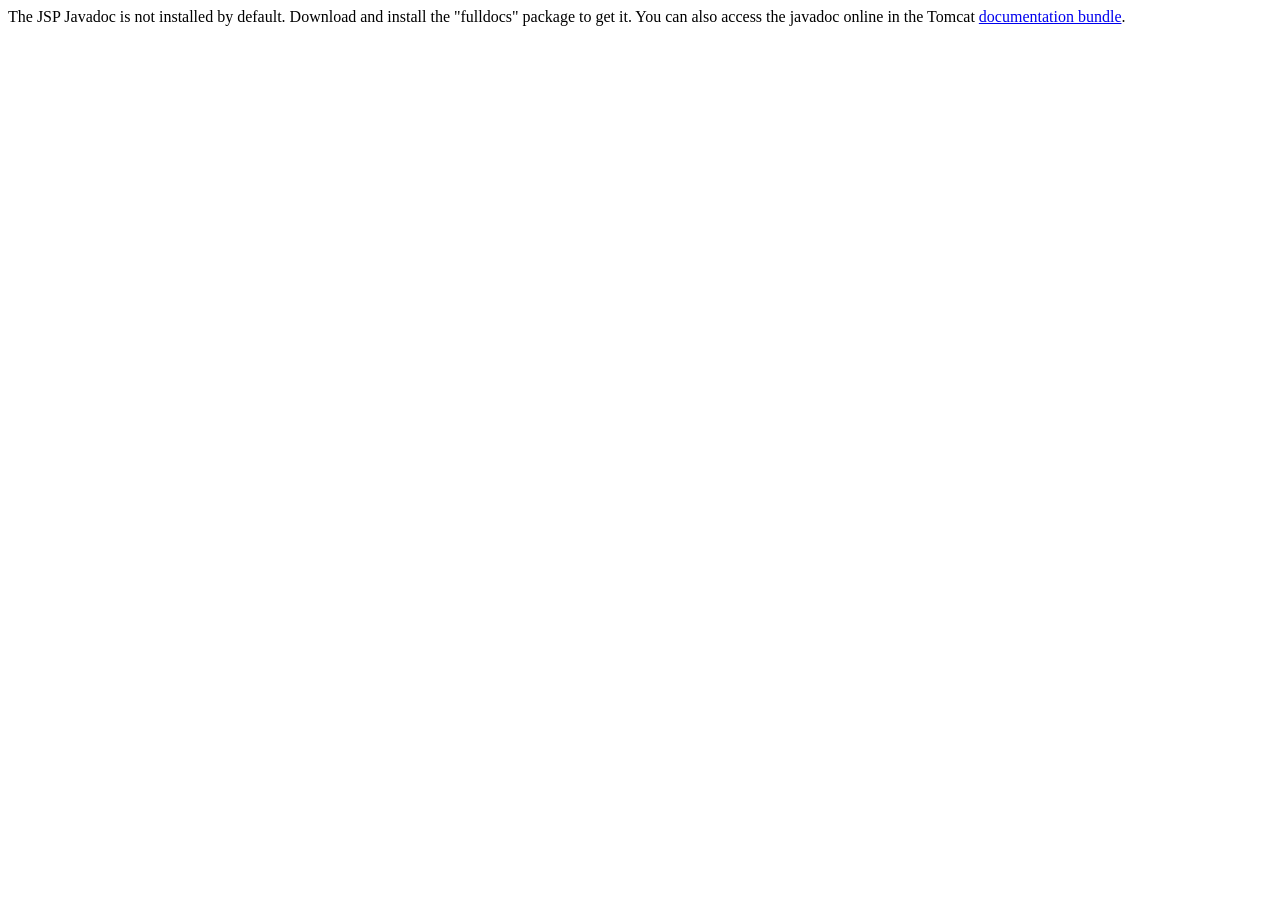
<file: apache-tomcat-11.0.25/webapps/docs/jspapi/index.html>
<!--
  Licensed to the Apache Software Foundation (ASF) under one or more
  contributor license agreements.  See the NOTICE file distributed with
  this work for additional information regarding copyright ownership.
  The ASF licenses this file to You under the Apache License, Version 2.0
  (the "License"); you may not use this file except in compliance with
  the License.  You may obtain a copy of the License at

      http://www.apache.org/licenses/LICENSE-2.0

  Unless required by applicable law or agreed to in writing, software
  distributed under the License is distributed on an "AS IS" BASIS,
  WITHOUT WARRANTIES OR CONDITIONS OF ANY KIND, either express or implied.
  See the License for the specific language governing permissions and
  limitations under the License.
-->
<!DOCTYPE html>
<html>
    <head>
    <meta charset="UTF-8" />
    <title>API docs</title>
</head>

<body>

The JSP Javadoc is not installed by default. Download and install
the "fulldocs" package to get it.

You can also access the javadoc online in the Tomcat
<a href="https://tomcat.apache.org/tomcat-11.0-doc/">
documentation bundle</a>.

</body>
</html>
</file>
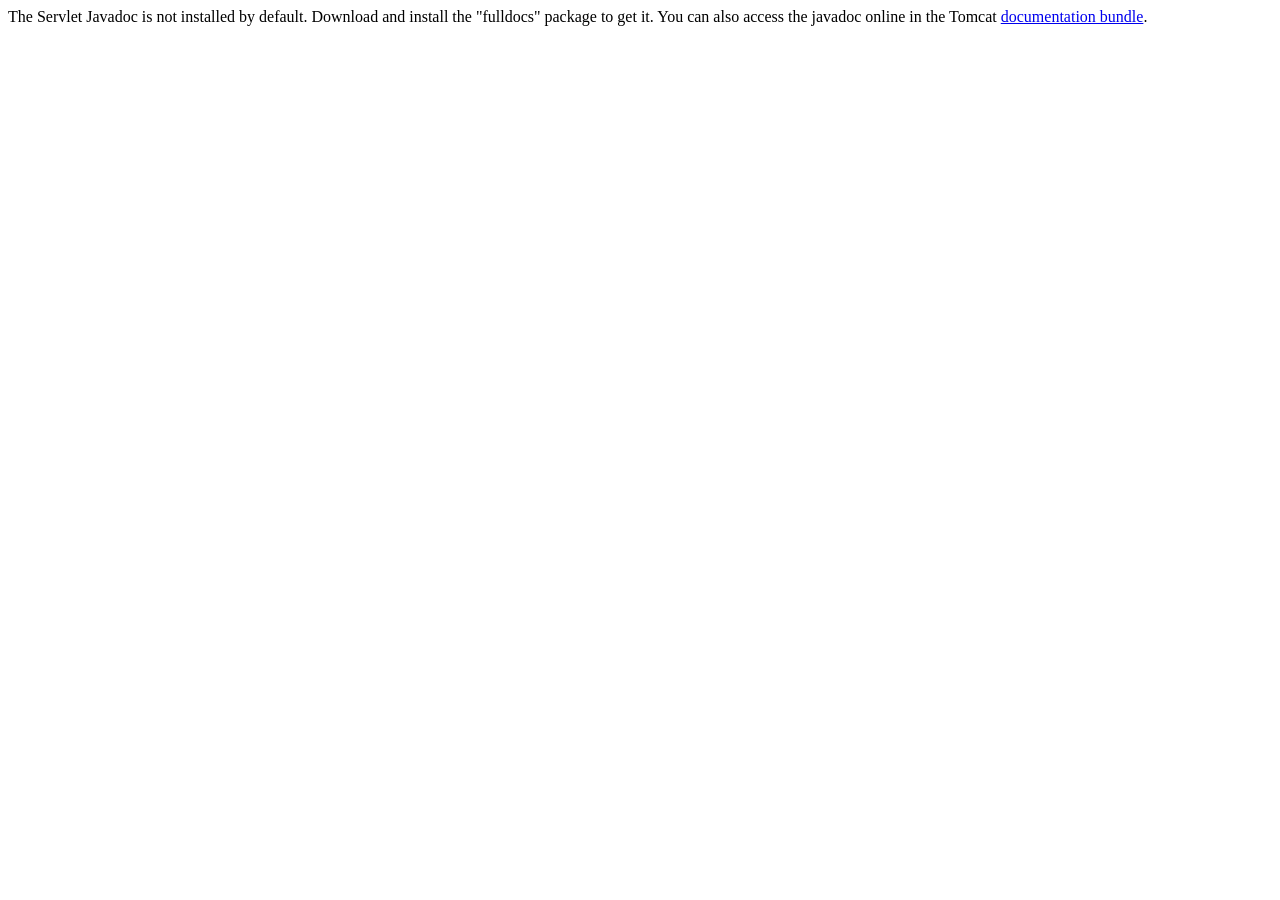
<file: apache-tomcat-11.0.25/webapps/docs/servletapi/index.html>
<!--
  Licensed to the Apache Software Foundation (ASF) under one or more
  contributor license agreements.  See the NOTICE file distributed with
  this work for additional information regarding copyright ownership.
  The ASF licenses this file to You under the Apache License, Version 2.0
  (the "License"); you may not use this file except in compliance with
  the License.  You may obtain a copy of the License at

      http://www.apache.org/licenses/LICENSE-2.0

  Unless required by applicable law or agreed to in writing, software
  distributed under the License is distributed on an "AS IS" BASIS,
  WITHOUT WARRANTIES OR CONDITIONS OF ANY KIND, either express or implied.
  See the License for the specific language governing permissions and
  limitations under the License.
-->
<!DOCTYPE html>
<html>
    <head>
    <meta charset="UTF-8" />
    <title>API docs</title>
</head>

<body>

The Servlet Javadoc is not installed by default. Download and install
the "fulldocs" package to get it.

You can also access the javadoc online in the Tomcat
<a href="https://tomcat.apache.org/tomcat-11.0-doc/">
documentation bundle</a>.

</body>
</html>
</file>
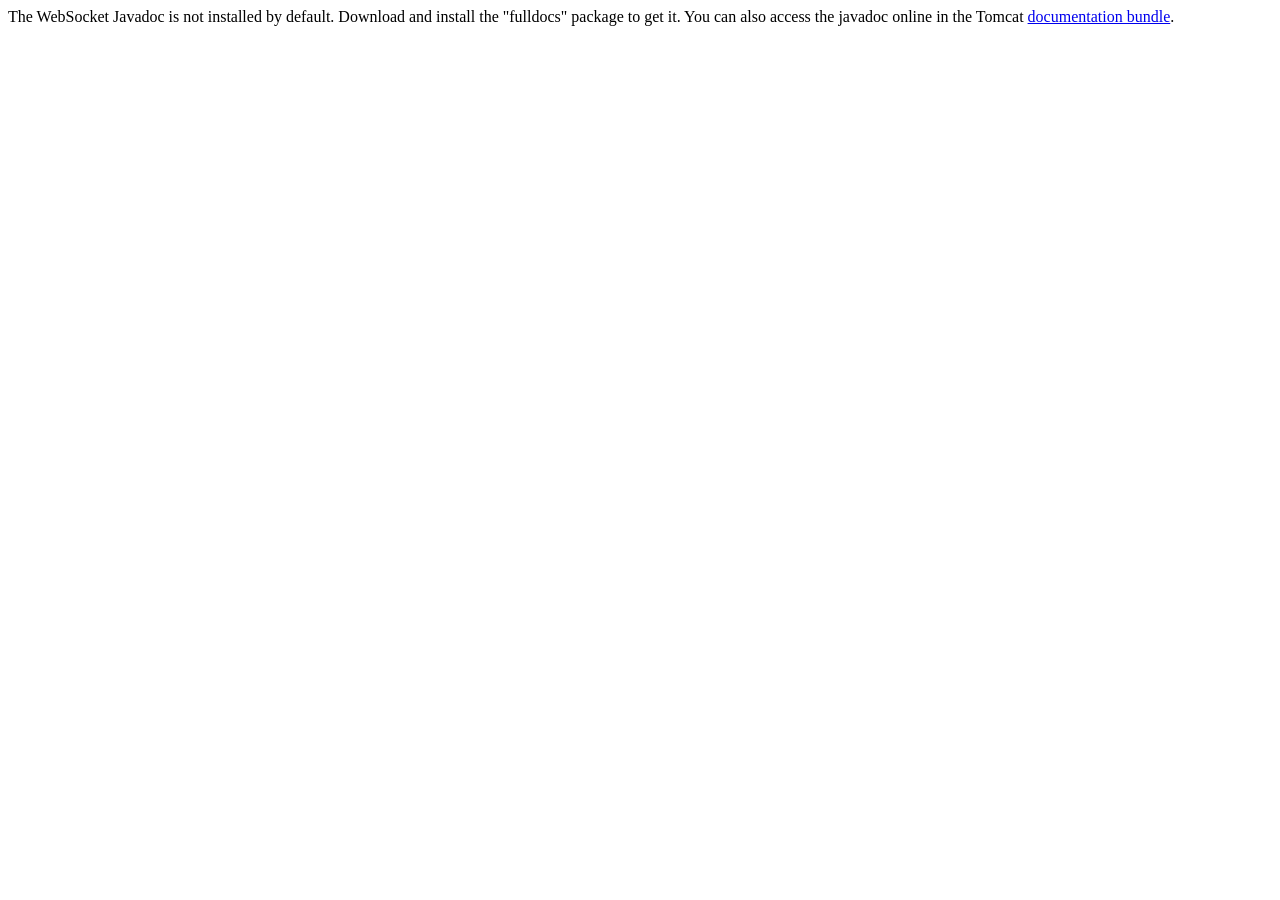
<file: apache-tomcat-11.0.25/webapps/docs/websocketapi/index.html>
<!--
  Licensed to the Apache Software Foundation (ASF) under one or more
  contributor license agreements.  See the NOTICE file distributed with
  this work for additional information regarding copyright ownership.
  The ASF licenses this file to You under the Apache License, Version 2.0
  (the "License"); you may not use this file except in compliance with
  the License.  You may obtain a copy of the License at

      http://www.apache.org/licenses/LICENSE-2.0

  Unless required by applicable law or agreed to in writing, software
  distributed under the License is distributed on an "AS IS" BASIS,
  WITHOUT WARRANTIES OR CONDITIONS OF ANY KIND, either express or implied.
  See the License for the specific language governing permissions and
  limitations under the License.
-->
<!DOCTYPE html>
<html>
    <head>
    <meta charset="UTF-8" />
    <title>API docs</title>
</head>

<body>

The WebSocket Javadoc is not installed by default. Download and install
the "fulldocs" package to get it.

You can also access the javadoc online in the Tomcat
<a href="https://tomcat.apache.org/tomcat-11.0-doc/">
documentation bundle</a>.

</body>
</html>
</file>
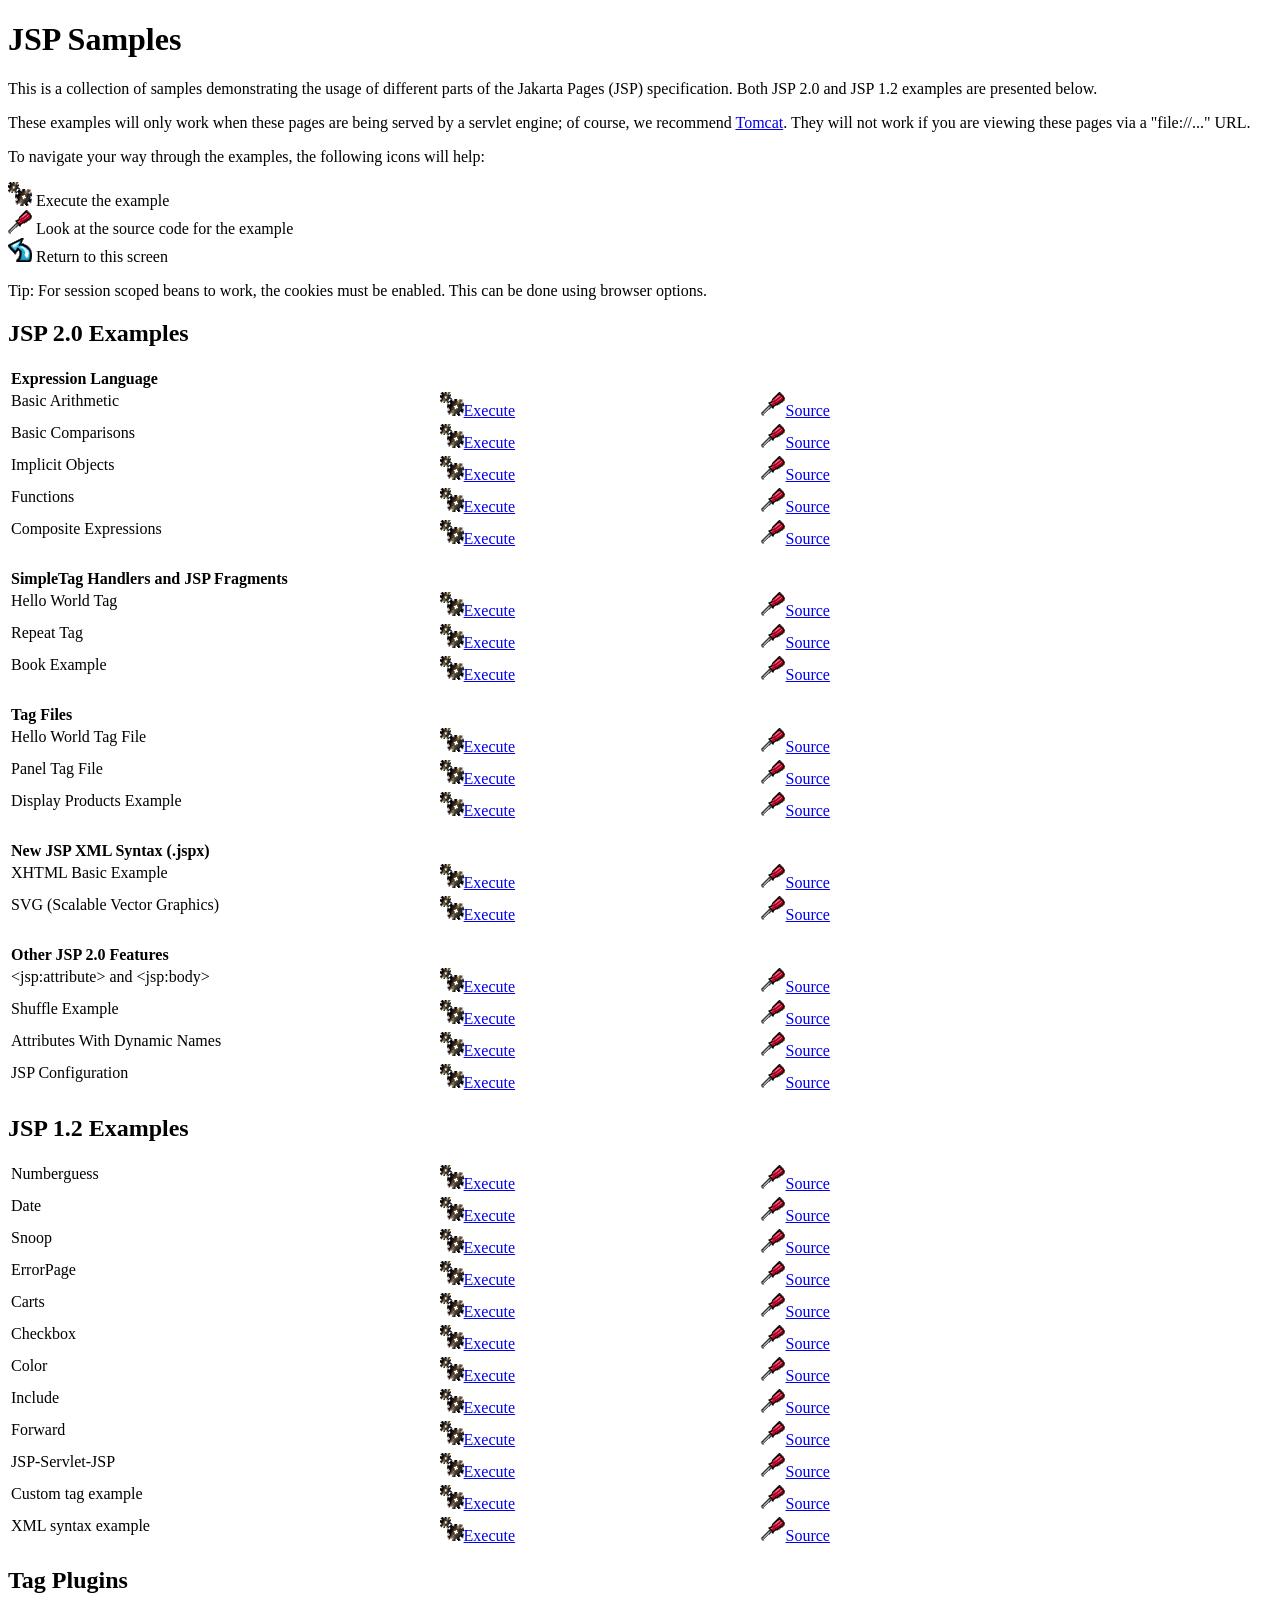
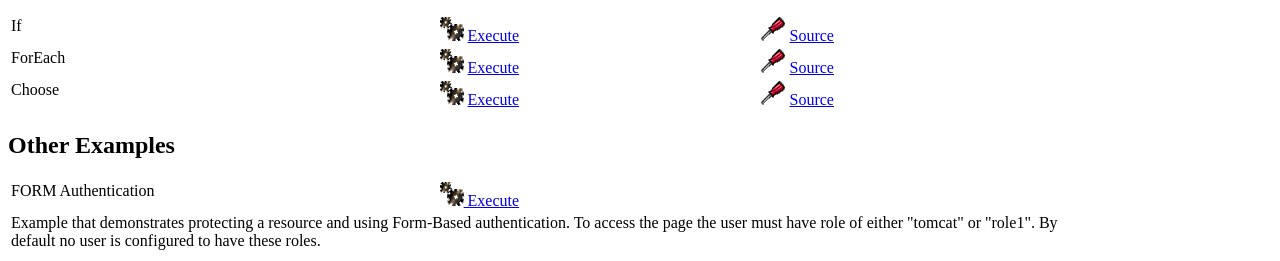
<file: apache-tomcat-11.0.25/webapps/examples/jsp/index.html>
<!--
 Licensed to the Apache Software Foundation (ASF) under one or more
  contributor license agreements.  See the NOTICE file distributed with
  this work for additional information regarding copyright ownership.
  The ASF licenses this file to You under the Apache License, Version 2.0
  (the "License"); you may not use this file except in compliance with
  the License.  You may obtain a copy of the License at

      http://www.apache.org/licenses/LICENSE-2.0

  Unless required by applicable law or agreed to in writing, software
  distributed under the License is distributed on an "AS IS" BASIS,
  WITHOUT WARRANTIES OR CONDITIONS OF ANY KIND, either express or implied.
  See the License for the specific language governing permissions and
  limitations under the License.
-->
<!DOCTYPE html><html lang="en">
<head>
   <meta charset="UTF-8"/>
   <title>JSP Examples</title>
   <style type="text/css">
   img { border: 0; }
   th { text-align: left; }
   tr { vertical-align: top; }
   </style>
</head>
<body>
<h1>JSP
Samples</h1>
<p>This is a collection of samples demonstrating the usage of different
parts of the Jakarta Pages (JSP) specification.  Both JSP 2.0 and
JSP 1.2 examples are presented below.
<p>These examples will only work when these pages are being served by a
servlet engine; of course, we recommend
<a href="https://tomcat.apache.org/">Tomcat</a>.
They will not work if you are viewing these pages via a
"file://..." URL.
<p>To navigate your way through the examples, the following icons will
help:</p>
<ul style="list-style-type: none; padding-left: 0;">
<li><img src="images/execute.gif" alt=""> Execute the example</li>
<li><img src="images/code.gif" alt=""> Look at the source code for the example</li>
<li><img src="images/return.gif" alt=""> Return to this screen</li>
</ul>

<p>Tip: For session scoped beans to work, the cookies must be enabled.
This can be done using browser options.</p>
<h2>JSP 2.0 Examples</h2>

<table style="width: 85%;">
<tr>
<th colspan="3">Expression Language</th>
</tr>

<tr>
<td>Basic Arithmetic</td>
<td style="width: 30%;"><a href="jsp2/el/basic-arithmetic.jsp"><img src="images/execute.gif" alt=""></a><a href="jsp2/el/basic-arithmetic.jsp">Execute</a></td>

<td style="width: 30%;"><a href="jsp2/el/basic-arithmetic.html"><img src="images/code.gif" alt=""></a><a href="jsp2/el/basic-arithmetic.html">Source</a></td>
</tr>

<tr>
<td>Basic Comparisons</td>
<td style="width: 30%;"><a href="jsp2/el/basic-comparisons.jsp"><img src="images/execute.gif" alt=""></a><a href="jsp2/el/basic-comparisons.jsp">Execute</a></td>

<td style="width: 30%;"><a href="jsp2/el/basic-comparisons.html"><img src="images/code.gif" alt=""></a><a href="jsp2/el/basic-comparisons.html">Source</a></td>
</tr>

<tr>
<td>Implicit Objects</td>
<td style="width: 30%;"><a href="jsp2/el/implicit-objects.jsp?foo=bar"><img src="images/execute.gif" alt=""></a><a href="jsp2/el/implicit-objects.jsp?foo=bar">Execute</a></td>

<td style="width: 30%;"><a href="jsp2/el/implicit-objects.html"><img src="images/code.gif" alt=""></a><a href="jsp2/el/implicit-objects.html">Source</a></td>
</tr>
<tr>

<td>Functions</td>
<td style="width: 30%;"><a href="jsp2/el/functions.jsp?foo=JSP+2.0"><img src="images/execute.gif" alt=""></a><a href="jsp2/el/functions.jsp?foo=JSP+2.0">Execute</a></td>

<td style="width: 30%;"><a href="jsp2/el/functions.html"><img src="images/code.gif" alt=""></a><a href="jsp2/el/functions.html">Source</a></td>
</tr>

<tr>
<td>Composite Expressions</td>
<td style="width: 30%;"><a href="jsp2/el/composite.jsp"><img src="images/execute.gif" alt=""></a><a href="jsp2/el/composite.jsp">Execute</a></td>

<td style="width: 30%;"><a href="jsp2/el/composite.html"><img src="images/code.gif" alt=""></a><a href="jsp2/el/composite.html">Source</a></td>
</tr>


<tr>
<th colspan="3"><br />SimpleTag Handlers and JSP Fragments</th>
</tr>

<tr>
<td>Hello World Tag</td>
<td style="width: 30%;"><a href="jsp2/simpletag/hello.jsp"><img src="images/execute.gif" alt=""></a><a href="jsp2/simpletag/hello.jsp">Execute</a></td>

<td style="width: 30%;"><a href="jsp2/simpletag/hello.html"><img src="images/code.gif" alt=""></a><a href="jsp2/simpletag/hello.html">Source</a></td>
</tr>

<tr>
<td>Repeat Tag</td>
<td style="width: 30%;"><a href="jsp2/simpletag/repeat.jsp"><img src="images/execute.gif" alt=""></a><a href="jsp2/simpletag/repeat.jsp">Execute</a></td>

<td style="width: 30%;"><a href="jsp2/simpletag/repeat.html"><img src="images/code.gif" alt=""></a><a href="jsp2/simpletag/repeat.html">Source</a></td>
</tr>

<tr>
<td>Book Example</td>
<td style="width: 30%;"><a href="jsp2/simpletag/book.jsp"><img src="images/execute.gif" alt=""></a><a href="jsp2/simpletag/book.jsp">Execute</a></td>

<td style="width: 30%;"><a href="jsp2/simpletag/book.html"><img src="images/code.gif" alt=""></a><a href="jsp2/simpletag/book.html">Source</a></td>
</tr>

<tr>
<th colspan="3"><br />Tag Files</th>
</tr>

<tr>
<td>Hello World Tag File</td>
<td style="width: 30%;"><a href="jsp2/tagfiles/hello.jsp"><img src="images/execute.gif" alt=""></a><a href="jsp2/tagfiles/hello.jsp">Execute</a></td>

<td style="width: 30%;"><a href="jsp2/tagfiles/hello.html"><img src="images/code.gif" alt=""></a><a href="jsp2/tagfiles/hello.html">Source</a></td>
</tr>

<tr>
<td>Panel Tag File</td>
<td style="width: 30%;"><a href="jsp2/tagfiles/panel.jsp"><img src="images/execute.gif" alt=""></a><a href="jsp2/tagfiles/panel.jsp">Execute</a></td>

<td style="width: 30%;"><a href="jsp2/tagfiles/panel.html"><img src="images/code.gif" alt=""></a><a href="jsp2/tagfiles/panel.html">Source</a></td>
</tr>

<tr>
<td>Display Products Example</td>
<td style="width: 30%;"><a href="jsp2/tagfiles/products.jsp"><img src="images/execute.gif" alt=""></a><a href="jsp2/tagfiles/products.jsp">Execute</a></td>

<td style="width: 30%;"><a href="jsp2/tagfiles/products.html"><img src="images/code.gif" alt=""></a><a href="jsp2/tagfiles/products.html">Source</a></td>
</tr>

<tr>
<th colspan="3"><br />New JSP XML Syntax (.jspx)</th>
</tr>

<tr>
<td>XHTML Basic Example</td>
<td style="width: 30%;"><a href="jsp2/jspx/basic.jspx"><img src="images/execute.gif" alt=""></a><a href="jsp2/jspx/basic.jspx">Execute</a></td>

<td style="width: 30%;"><a href="jsp2/jspx/basic.html"><img src="images/code.gif" alt=""></a><a href="jsp2/jspx/basic.html">Source</a></td>
</tr>

<tr>
<td>SVG (Scalable Vector Graphics)</td>
<td style="width: 30%;"><a href="jsp2/jspx/svgexample.html"><img src="images/execute.gif" alt=""></a><a href="jsp2/jspx/svgexample.html">Execute</a></td>

<td style="width: 30%;"><a href="jsp2/jspx/textRotate.html"><img src="images/code.gif" alt=""></a><a href="jsp2/jspx/textRotate.html">Source</a></td>
</tr>

<tr>
<th colspan="3"><br />Other JSP 2.0 Features</th>
</tr>

<tr>
<td>&lt;jsp:attribute&gt; and &lt;jsp:body&gt;</td>
<td style="width: 30%;"><a href="jsp2/jspattribute/jspattribute.jsp"><img src="images/execute.gif" alt=""></a><a href="jsp2/jspattribute/jspattribute.jsp">Execute</a></td>

<td style="width: 30%;"><a href="jsp2/jspattribute/jspattribute.html"><img src="images/code.gif" alt=""></a><a href="jsp2/jspattribute/jspattribute.html">Source</a></td>
</tr>

<tr>
<td>Shuffle Example</td>
<td style="width: 30%;"><a href="jsp2/jspattribute/shuffle.jsp"><img src="images/execute.gif" alt=""></a><a href="jsp2/jspattribute/shuffle.jsp">Execute</a></td>

<td style="width: 30%;"><a href="jsp2/jspattribute/shuffle.html"><img src="images/code.gif" alt=""></a><a href="jsp2/jspattribute/shuffle.html">Source</a></td>
</tr>

<tr>
<td>Attributes With Dynamic Names</td>
<td style="width: 30%;"><a href="jsp2/misc/dynamicattrs.jsp"><img src="images/execute.gif" alt=""></a><a href="jsp2/misc/dynamicattrs.jsp">Execute</a></td>

<td style="width: 30%;"><a href="jsp2/misc/dynamicattrs.html"><img src="images/code.gif" alt=""></a><a href="jsp2/misc/dynamicattrs.html">Source</a></td>
</tr>

<tr>
<td>JSP Configuration</td>
<td style="width: 30%;"><a href="jsp2/misc/config.jsp"><img src="images/execute.gif" alt=""></a><a href="jsp2/misc/config.jsp">Execute</a></td>

<td style="width: 30%;"><a href="jsp2/misc/config.html"><img src="images/code.gif" alt=""></a><a href="jsp2/misc/config.html">Source</a></td>
</tr>

</table>

<h2>JSP 1.2 Examples</h2>
<table style="width: 85%;">
<tr>
<td>Numberguess</td>

<td style="width: 30%;"><a href="num/numguess.jsp"><img src="images/execute.gif" alt=""></a><a href="num/numguess.jsp">Execute</a></td>

<td style="width: 30%;"><a href="num/numguess.html"><img src="images/code.gif" alt=""></a><a href="num/numguess.html">Source</a></td>
</tr>

<tr>
<td>Date</td>

<td style="width: 30%;"><a href="dates/date.jsp"><img src="images/execute.gif" alt=""></a><a href="dates/date.jsp">Execute</a></td>

<td style="width: 30%;"><a href="dates/date.html"><img src="images/code.gif" alt=""></a><a href="dates/date.html">Source</a></td>
</tr>

<tr>
<td>Snoop</td>

<td style="width: 30%;"><a href="snp/snoop.jsp"><img src="images/execute.gif" alt=""></a><a href="snp/snoop.jsp">Execute</a></td>

<td style="width: 30%;"><a href="snp/snoop.html"><img src="images/code.gif" alt=""></a><a href="snp/snoop.html">Source</a></td>
</tr>

<tr>
<td>ErrorPage</td>

<td style="width: 30%;"><a href="error/error.html"><img src="images/execute.gif" alt=""></a><a href="error/error.html">Execute</a></td>

<td style="width: 30%;"><a href="error/er.html"><img src="images/code.gif" alt=""></a><a href="error/er.html">Source</a></td>
</tr>

<tr>
<td>Carts</td>

<td style="width: 30%;"><a href="sessions/shopping.jsp"><img src="images/execute.gif" alt=""></a><a href="sessions/shopping.jsp">Execute</a></td>

<td style="width: 30%;"><a href="sessions/crt.html"><img src="images/code.gif" alt=""></a><a href="sessions/crt.html">Source</a></td>
</tr>

<tr>
<td>Checkbox</td>

<td style="width: 30%;"><a href="checkbox/check.html"><img src="images/execute.gif" alt=""></a><a href="checkbox/check.html">Execute</a></td>

<td style="width: 30%;"><a href="checkbox/cresult.html"><img src="images/code.gif" alt=""></a><a href="checkbox/cresult.html">Source</a></td>
</tr>

<tr>
<td>Color</td>

<td style="width: 30%;"><a href="colors/colors.html"><img src="images/execute.gif" alt=""></a><a href="colors/colors.html">Execute</a></td>

<td style="width: 30%;"><a href="colors/clr.html"><img src="images/code.gif" alt=""></a><a href="colors/clr.html">Source</a></td>
</tr>

<tr>
<td>Include</td>

<td style="width: 30%;"><a href="include/include.jsp"><img src="images/execute.gif" alt=""></a><a href="include/include.jsp">Execute</a></td>

<td style="width: 30%;"><a href="include/inc.html"><img src="images/code.gif" alt=""></a><a href="include/inc.html">Source</a></td>
</tr>

<tr>
<td>Forward</td>

<td style="width: 30%;"><a href="forward/forward.jsp"><img src="images/execute.gif" alt=""></a><a href="forward/forward.jsp">Execute</a></td>

<td style="width: 30%;"><a href="forward/fwd.html"><img src="images/code.gif" alt=""></a><a href="forward/fwd.html">Source</a></td>
</tr>

<tr>
<td>JSP-Servlet-JSP</td>

<td style="width: 30%;"><a href="jsptoserv/jsptoservlet.jsp"><img src="images/execute.gif" alt=""></a><a href="jsptoserv/jsptoservlet.jsp">Execute</a></td>

<td style="width: 30%;"><a href="jsptoserv/jts.html"><img src="images/code.gif" alt=""></a><a href="jsptoserv/jts.html">Source</a></td>
</tr>

<tr>
<td>Custom tag example</td>

<td style="width: 30%;"><a href="simpletag/foo.jsp"><img src="images/execute.gif" alt=""></a><a href="simpletag/foo.jsp">Execute</a></td>

<td style="width: 30%;"><a href="simpletag/foo.html"><img src="images/code.gif" alt=""></a><a href="simpletag/foo.html">Source</a></td>
</tr>

<tr>
<td>XML syntax example</td>
<td style="width: 30%;"><a href="xml/xml.jsp"><img src="images/execute.gif" alt=""></a><a href="xml/xml.jsp">Execute</a></td>

<td style="width: 30%;"><a href="xml/xml.html"><img src="images/code.gif" alt=""></a><a href="xml/xml.html">Source</a></td>
</tr>

</table>

<h2>Tag Plugins</h2>
<table style="width: 85%;">

<tr>
  <td>If</td>
  <td style="width: 30%;">
    <a href="tagplugin/if.jsp"><img src="images/execute.gif" alt=""></a>
    <a href="tagplugin/if.jsp">Execute</a>
  </td>
  <td style="width: 30%;">
    <a href="tagplugin/if.html"><img src="images/code.gif" alt=""></a>
    <a href="tagplugin/if.html">Source</a>
  </td>
</tr>

<tr>
  <td>ForEach</td>
  <td style="width: 30%;">
    <a href="tagplugin/foreach.jsp"><img src="images/execute.gif" alt=""></a>
    <a href="tagplugin/foreach.jsp">Execute</a>
  </td>
  <td style="width: 30%;">
    <a href="tagplugin/foreach.html"><img src="images/code.gif" alt=""></a>
    <a href="tagplugin/foreach.html">Source</a>
  </td>
</tr>

<tr>
  <td>Choose</td>
  <td style="width: 30%;">
    <a href="tagplugin/choose.jsp"><img src="images/execute.gif" alt=""></a>
    <a href="tagplugin/choose.jsp">Execute</a>
  </td>
  <td style="width: 30%;">
    <a href="tagplugin/choose.html"><img src="images/code.gif" alt=""></a>
    <a href="tagplugin/choose.html">Source</a>
  </td>
</tr>

</table>

<h2>Other Examples</h2>
<table style="width: 85%;">

<tr>
  <td>FORM Authentication</td>
  <td style="width: 30%;">
    <a href="security/protected/index.jsp"><img src="images/execute.gif" alt=""> Execute</a>
  </td>
  <td style="width: 30%;"></td>
</tr>
<tr>
  <td colspan="3">Example that demonstrates protecting a resource and
    using Form-Based authentication. To access the page the user must
    have role of either "tomcat" or "role1". By default no user
    is configured to have these roles.</td>
</tr>

</table>
</body>
</html>
</file>
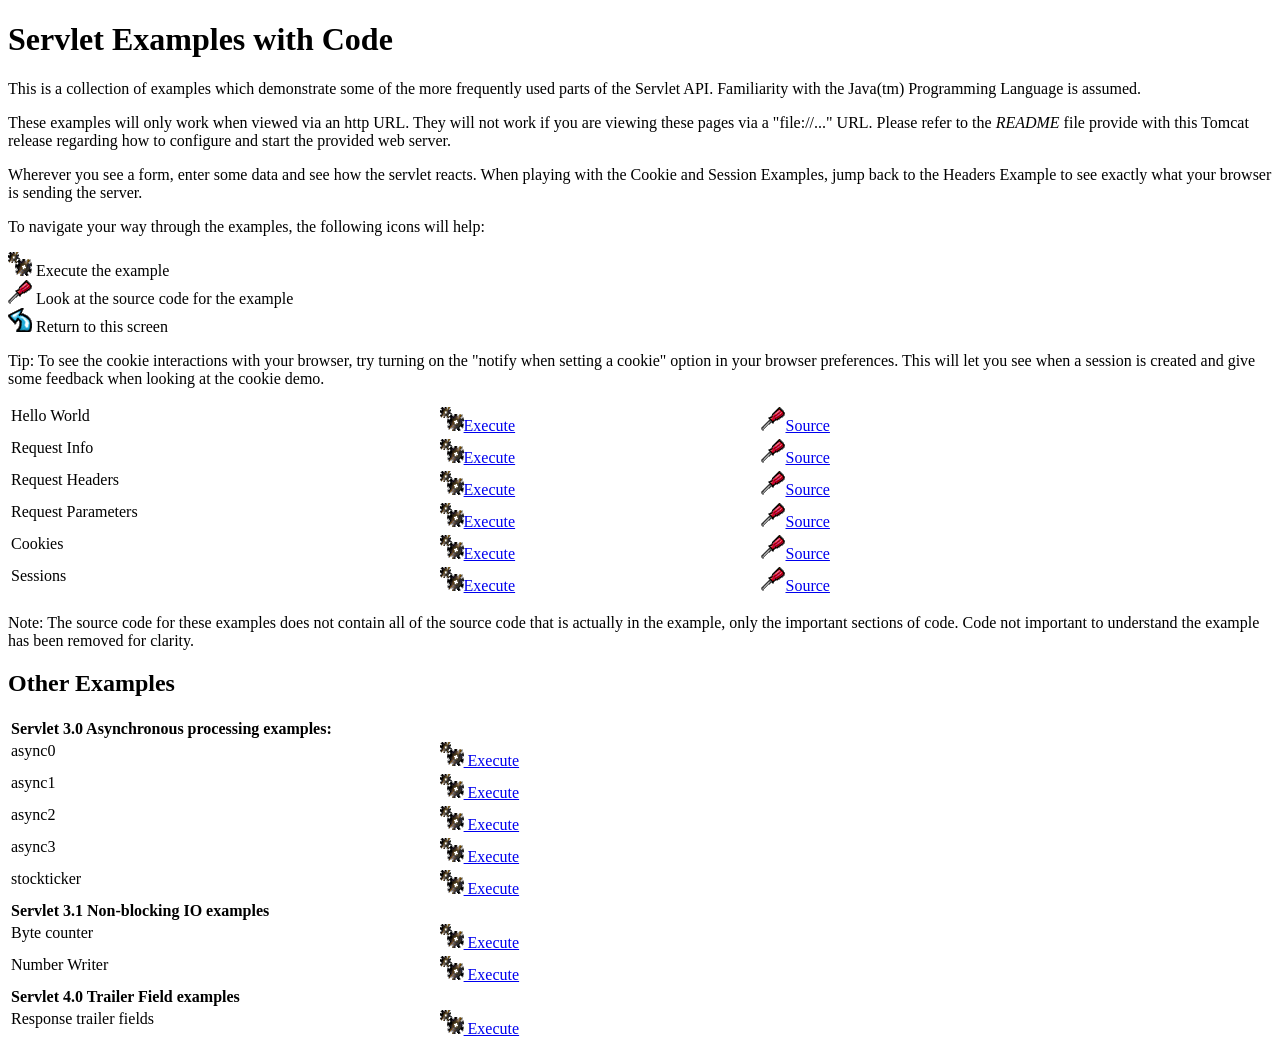
<file: apache-tomcat-11.0.25/webapps/examples/servlets/index.html>
<!--
 Licensed to the Apache Software Foundation (ASF) under one or more
  contributor license agreements.  See the NOTICE file distributed with
  this work for additional information regarding copyright ownership.
  The ASF licenses this file to You under the Apache License, Version 2.0
  (the "License"); you may not use this file except in compliance with
  the License.  You may obtain a copy of the License at

      http://www.apache.org/licenses/LICENSE-2.0

  Unless required by applicable law or agreed to in writing, software
  distributed under the License is distributed on an "AS IS" BASIS,
  WITHOUT WARRANTIES OR CONDITIONS OF ANY KIND, either express or implied.
  See the License for the specific language governing permissions and
  limitations under the License.
-->
<!DOCTYPE html><html lang="en">
<head>
   <meta charset="UTF-8" />
   <title>Servlet Examples</title>
   <style type="text/css">
   img { border: 0; }
   th { text-align: left; }
   tr { vertical-align: top; }
   </style>
</head>
<body>
<h1>Servlet
Examples with Code</h1>
<p>This is a collection of examples which demonstrate some of the more
frequently used parts of the Servlet API. Familiarity with the Java(tm)
Programming Language is assumed.
<p>These examples will only work when viewed via an http URL. They will
not work if you are viewing these pages via a "file://..." URL. Please
refer to the <i>README</i> file provide with this Tomcat release regarding
how to configure and start the provided web server.
<p>Wherever you see a form, enter some data and see how the servlet reacts.
When playing with the Cookie and Session Examples, jump back to the Headers
Example to see exactly what your browser is sending the server.
<p>To navigate your way through the examples, the following icons will
help:</p>
<ul style="list-style-type: none; padding-left: 0;">
<li><img src="images/execute.gif" alt=""> Execute the example</li>
<li><img src="images/code.gif" alt=""> Look at the source code for the example</li>
<li><img src="images/return.gif" alt=""> Return to this screen</li>
</ul>

<p>Tip: To see the cookie interactions with your browser, try turning on
the "notify when setting a cookie" option in your browser preferences.
This will let you see when a session is created and give some feedback
when looking at the cookie demo.</p>
<table style="width: 85%;" >
<tr>
<td>Hello World</td>

<td style="width: 30%;"><a href="servlet/HelloWorldExample"><img SRC="images/execute.gif" alt=""></a><a href="servlet/HelloWorldExample">Execute</a></td>

<td style="width: 30%;"><a href="helloworld.html"><img SRC="images/code.gif" alt=""></a><a href="helloworld.html">Source</a></td>
</tr>

<tr>
<td>Request Info</td>

<td style="width: 30%;"><a href="servlet/RequestInfoExample"><img SRC="images/execute.gif" alt=""></a><a href="servlet/RequestInfoExample">Execute</a></td>

<td style="width: 30%;"><a href="reqinfo.html"><img SRC="images/code.gif" alt=""></a><a href="reqinfo.html">Source</a></td>
</tr>

<tr>
<td>Request Headers</td>

<td style="width: 30%;"><a href="servlet/RequestHeaderExample"><img SRC="images/execute.gif" alt=""></a><a href="servlet/RequestHeaderExample">Execute</a></td>

<td style="width: 30%;"><a href="reqheaders.html"><img SRC="images/code.gif" alt=""></a><a href="reqheaders.html">Source</a></td>
</tr>

<tr>
<td>Request Parameters</td>

<td style="width: 30%;"><a href="servlet/RequestParamExample"><img SRC="images/execute.gif" alt=""></a><a href="servlet/RequestParamExample">Execute</a></td>

<td style="width: 30%;"><a href="reqparams.html"><img SRC="images/code.gif" alt=""></a><a href="reqparams.html">Source</a></td>
</tr>

<tr>
<td>Cookies</td>

<td style="width: 30%;"><a href="servlet/CookieExample"><img SRC="images/execute.gif" alt=""></a><a href="servlet/CookieExample">Execute</a></td>

<td style="width: 30%;"><a href="cookies.html"><img SRC="images/code.gif" alt=""></a><a href="cookies.html">Source</a></td>
</tr>

<tr>
<td>Sessions</td>

<td style="width: 30%;"><a href="servlet/SessionExample"><img SRC="images/execute.gif" alt=""></a><a href="servlet/SessionExample">Execute</a></td>

<td style="width: 30%;"><a href="sessions.html"><img SRC="images/code.gif" alt=""></a><a href="sessions.html">Source</a></td>
</tr>
</table>

<p>Note: The source code for these examples does not contain all of the
source code that is actually in the example, only the important sections
of code. Code not important to understand the example has been removed
for clarity.</p>

<h2>Other Examples</h2>
<table style="width: 85%;" >

<tr>
  <th colspan="3">Servlet 3.0 Asynchronous processing examples:</th>
</tr>
<tr>
  <td>async0</td>
  <td style="width: 30%;">
    <a href="../async/async0"><img SRC="images/execute.gif" alt=""> Execute</a>
  </td>
  <td style="width: 30%;"></td>
</tr>
<tr>
  <td>async1</td>
  <td style="width: 30%;">
    <a href="../async/async1"><img SRC="images/execute.gif" alt=""> Execute</a>
  </td>
  <td style="width: 30%;"></td>
</tr>
<tr>
  <td>async2</td>
  <td style="width: 30%;">
    <a href="../async/async2"><img SRC="images/execute.gif" alt=""> Execute</a>
  </td>
  <td style="width: 30%;"></td>
</tr>
<tr>
  <td>async3</td>
  <td style="width: 30%;">
    <a href="../async/async3"><img SRC="images/execute.gif" alt=""> Execute</a>
  </td>
  <td style="width: 30%;"></td>
</tr>
<tr>
  <td>stockticker</td>
  <td style="width: 30%;">
    <a href="../async/stockticker"><img SRC="images/execute.gif" alt=""> Execute</a>
  </td>
  <td style="width: 30%;"></td>
</tr>

<tr>
  <th colspan="3">Servlet 3.1 Non-blocking IO examples</th>
</tr>
<tr>
  <td>Byte counter</td>
  <td style="width: 30%;">
    <a href="nonblocking/bytecounter.html"><img src="images/execute.gif" alt=""> Execute</a>
  </td>
  <td style="width: 30%;"></td>
</tr>
<tr>
  <td>Number Writer</td>
  <td style="width: 30%;">
    <a href="nonblocking/numberwriter"><img src="images/execute.gif" alt=""> Execute</a>
  </td>
  <td style="width: 30%;"></td>
</tr>

<tr>
  <th colspan="3">Servlet 4.0 Trailer Field examples</th>
</tr>
<tr>
  <td>Response trailer fields</td>
  <td style="width: 30%;">
    <a href="trailers/response"><img src="images/execute.gif" alt=""> Execute</a>
  </td>
  <td style="width: 30%;"></td>
</tr>

</table>

</body>
</html>
</file>
<file: apache-tomcat-11.0.25/webapps/docs/images/docs-stylesheet.css>
@charset "utf-8";
/*
  Licensed to the Apache Software Foundation (ASF) under one or more
  contributor license agreements.  See the NOTICE file distributed with
  this work for additional information regarding copyright ownership.
  The ASF licenses this file to You under the Apache License, Version 2.0
  (the "License"); you may not use this file except in compliance with
  the License.  You may obtain a copy of the License at

      http://www.apache.org/licenses/LICENSE-2.0

  Unless required by applicable law or agreed to in writing, software
  distributed under the License is distributed on an "AS IS" BASIS,
  WITHOUT WARRANTIES OR CONDITIONS OF ANY KIND, either express or implied.
  See the License for the specific language governing permissions and
  limitations under the License.
*/

/* Fonts */
@import url("fonts/fonts.css");

/* General style */

h1, h2, h3, h4, h5, h6, th {
  font-weight: 600;
}

body {
  margin: 0;
}

body, input {
  font-family: 'Open Sans', sans-serif;
  font-size: 10.5pt;
}

code, pre {
  font-family: Consolas, monospace;
}

img {
  border: 0;
}

table {
  border-collapse: collapse;
  text-align: left;
}
table *:not(table) {
  /* Prevent border-collapsing for table child elements like <div> */
  border-collapse: separate;
}

th {
  text-align: left;
}

main {
  /* Remove this once all IEs support <main> element */
  display: block;
}


/* Layout */

#wrapper {
  min-width: 400px;
}

#header {
  border-bottom: 1px solid #bbb;
}

@media not print {
    #header {
        box-shadow: 0 0 7px #aaa;
    }
}

#header > div {
  padding-left: 15px;
  padding-right: 15px;

  /* Work-around for old browsers: */
  background-color: #F8F3E4;
  background: linear-gradient(to bottom, #ffffff -10%, #F8F3E4 100%);
  position: relative;
}

#header .logo {
  float: left;
  padding-top: 10px;
  min-width: 190px;
}

#header .logo  img{
  /* To avoid that the Font Descender being added to the parent div's height */
  vertical-align: middle;
}

#header .asfLogo {
  float: right;
  position: relative;
  top: 8px;
}

#header h1 {
  margin-top: 0.6em;
  margin-bottom: 0;
}

#header .versionInfo {
  font-size: 13pt;
  margin-bottom: 1em;
}

#middle {
  display: table;
  table-layout: fixed;
  margin: 0;
  width: 100%;
}
#middle > div { display: table-row; }
#middle > div > div { display: table-cell; vertical-align: top; }



#mainLeft {
  width: 190px;
}

#mainLeft > div {
  margin-top: -1px; /* to overwrite border of element above */
  padding-left: 16px;
  padding-right: 14px;
  padding-top: 6px;
  padding-bottom: 15px;
  background-color: #F8F3E4;
  border-right: 1px solid #bbb;
  border-bottom: 1px solid #bbb;
  font-size: 10pt;
  border-bottom-right-radius: 20px;
  box-shadow: 0 0 5px #aaa;
}

#mainLeft h2 {
  margin-bottom: 0.2em;
  font-size: 1.2em;
}

#mainLeft ul {
  padding: 0;
  margin: 0;
  list-style-type: none;
}

#mainLeft ul a {
  text-indent: -0.6em;
  padding-left: 1.4em;
  display: block;
  text-decoration: none;
  color: #444;
}
#mainLeft ul a:hover {
  color: #000;
  background-color: #D1c9b9;
}

#mainRight {
  padding-left: 14px;
  padding-right: 20px;

}

#footer {
  margin-top: 30px;
  padding-top: 20px;
  padding-bottom: 20px;
  padding-left: 20px;
  padding-right: 20px;
  border-top: 1px solid #ccc;
  color: #444;
  text-align: center;
  /* font-style: italic; */
  font-size: 9pt;
}


/* Content */

#content div.text {
  padding-left: 1em;
  padding-left: 1em;
}

#content h3, #content h4, #content h5, #content h6 {
  padding-left: 5px;
  padding-right: 5px;
  background-color: #eaeaea;
}

@media not print {
    #content h3, #content h4, #content h5, #content h6 {
        border: 1px solid #ccc;
        border-radius: 4px;
    }
}

#content h4, #content h5, #content h6 {
  background-color: #f6f6f6;
}

code {
  background-color: rgb(224,255,255);
}

div.codeBox pre code, code.attributeName, code.propertyName, code.noHighlight, .noHighlight code {
  background-color: transparent;
}
div.codeBox {
  overflow: auto;
  margin: 1em 0;
}
div.codeBox pre {
  margin: 0;
  padding: 4px;
  border: 1px solid #999;
  border-radius: 5px;
  background-color: #eff8ff;
  display: table; /* To prevent <pre>s from taking the complete available width. */
  /*
  When it is officially supported, use the following CSS instead of display: table
  to prevent big <pre>s from exceeding the browser window:
  max-width: available;
  width: min-content;
  */
}

div.codeBox pre.wrap {
  white-space: pre-wrap;
}


table.defaultTable tr, table.detail-table tr {
    border: 1px solid #CCC;
}

table.defaultTable tr:nth-child(even), table.detail-table tr:nth-child(even) {
    background-color: #FAFBFF;
}

table.defaultTable tr:nth-child(odd), table.detail-table tr:nth-child(odd) {
    background-color: #EEEFFF;
}

table.defaultTable th, table.detail-table th {
  background-color: #88b;
  color: #fff;
}

table.defaultTable th, table.defaultTable td, table.detail-table th, table.detail-table td {
  padding: 5px 8px;
}


p.notice {
  border: 1px solid rgb(255, 0, 0);
  background-color: rgb(238, 238, 238);
  color: rgb(0, 51, 102);
  padding: 0.5em;
  margin: 1em 2em 1em 1em;
}


/* Changelog-Styles */

ul.changelog {
  padding-left: 1em;
  list-style-type: none;
}

ul.changelog  li{
  padding-top: 5px;
  padding-bottom: 5px;
}

ul.changelog img {
  vertical-align: middle
}


/* Printer-only Styles */
@media print {
    .noPrint { display: none; }
    #middle > div > div#mainLeft { display: none; }
    a { color: inherit; text-decoration: none; }
}

/* Fix for Comments section which contains a <h4> */
#comments_thread h1, #comments_thread h2, #comments_thread h3, #comments_thread h4, #comments_thread h5, #comments_thread h6 {
    border: none;
    background-color: transparent;
}
</file>
